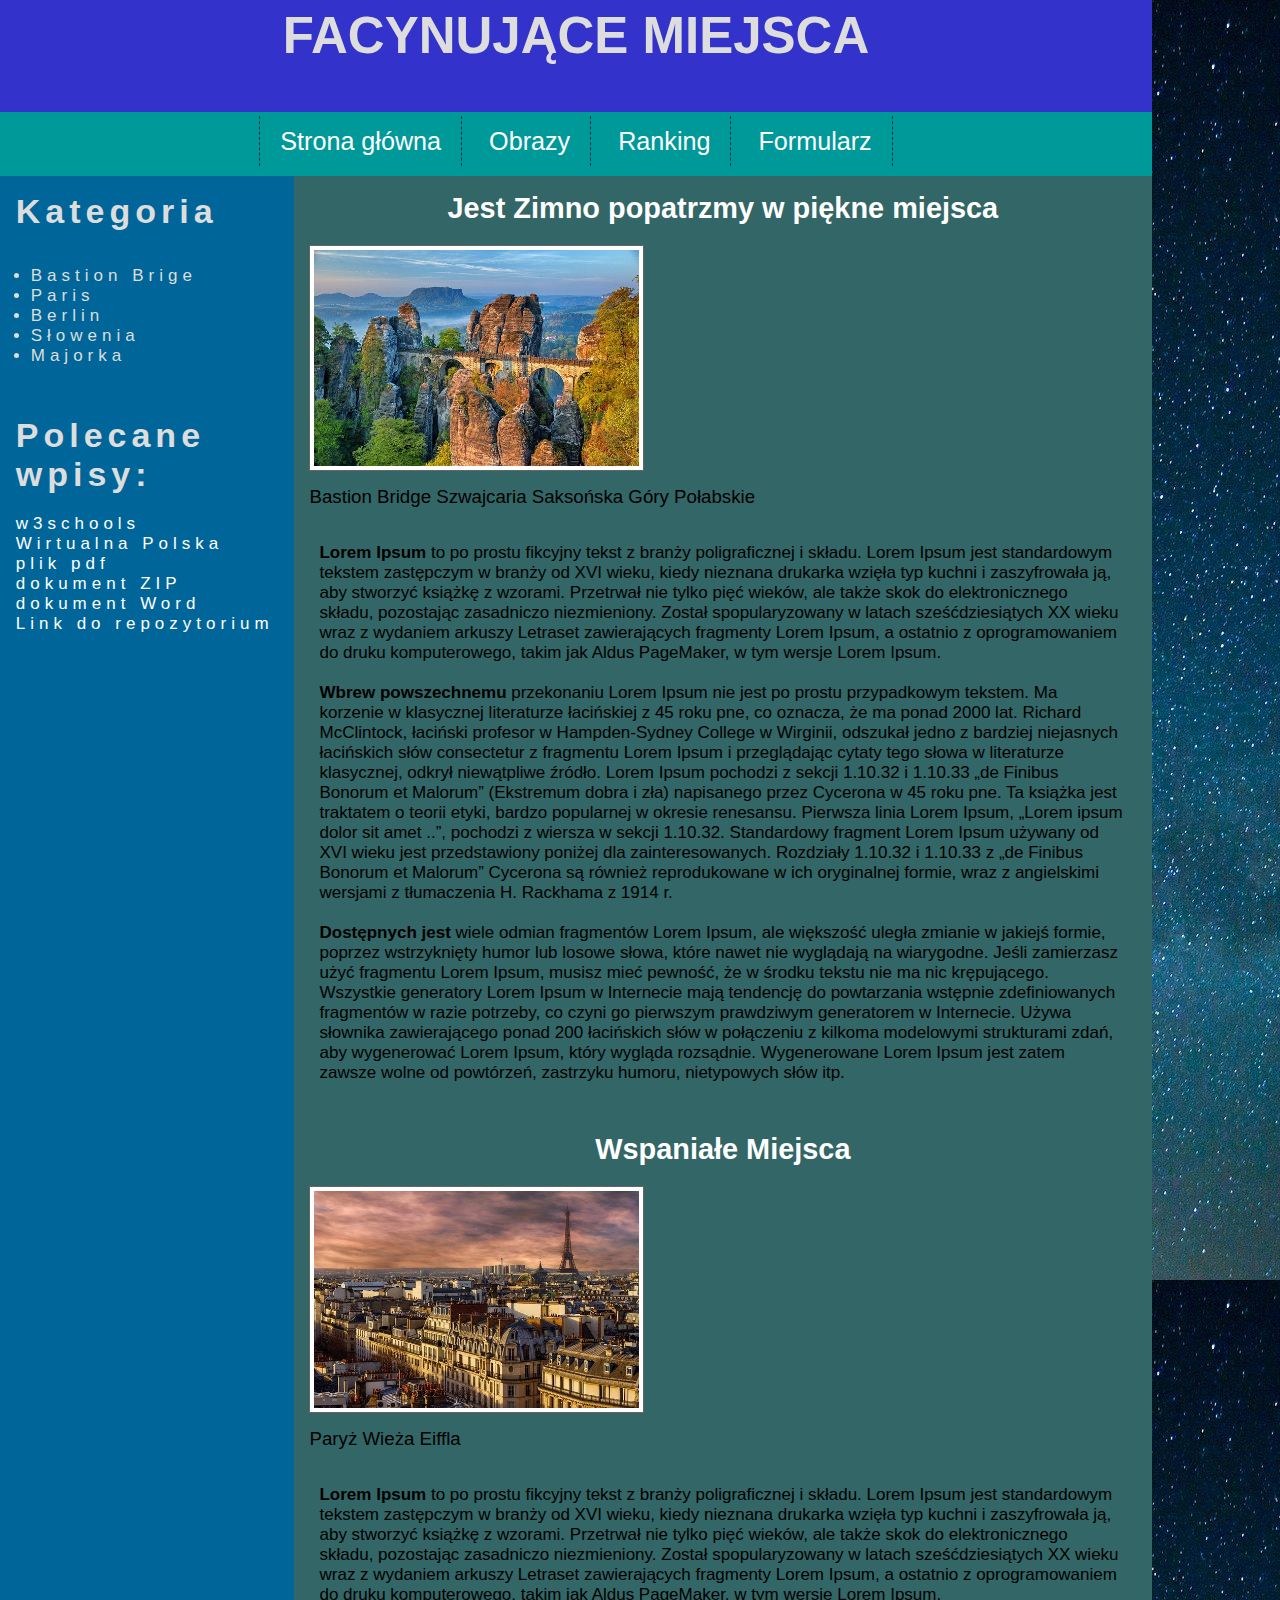
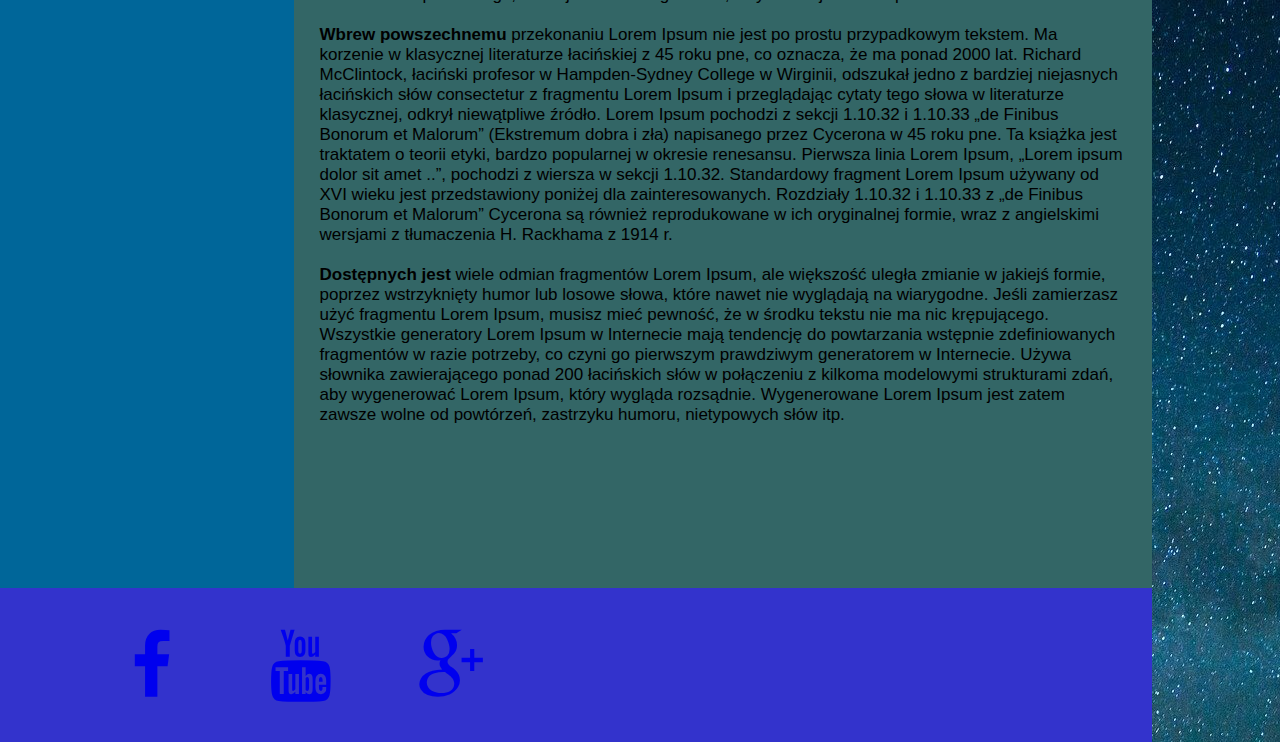
<file: Projekt/index.html>
<!DOCTYPE HTML>
<html lang="pl">
<head>
  <meta charset="utf-8">
  <title>Projekt </title>
  <meta name="description" content= "Projekt">
  <link href="https://fonts.googleapis.com/css?family=Lato" rel="stylesheet">
  <link rel="stylesheet" href="style.css" type="text/css" >
  <meta name="author" content="Dawid Laskowski">
  <link rel="stylesheet" href="css/fontello.css">
  </head>
<body>
<section id ="box"> 
<header>
<h1 class="logo">Facynujące miejsca</h1>

<nav>
<ul class="menu">
<li><a href="index.html">Strona główna</a></li>
<li><a href="obrazy.html">Obrazy</a></li>
<li><a href="ranking.html">Ranking</a></li>
<li><a href="formularz.html">Formularz</a></li>
</ul>
</nav>
</header>

<aside>  
<section class="kategoria">
<h3>Kategoria</h3>
<ul>
<li>Bastion Brige</li>
<li>Paris</li>
<li>Berlin</li>
<li>Słowenia</li>
<li>Majorka</li>
</ul>
</section>
 
<section class="zasoby">
<h3>Polecane wpisy:</h3>
<ul>
<li><a href="http://www.w3schools.com/">w3schools </a></li>
<li><a href="http://wp.pl">Wirtualna Polska </a></li>
<li><a href="https://www.pdf.com"> plik pdf</a></li>
<li><a href="https://7-zip.org.pl"> dokument ZIP</a></li>
<li><a href="https://office.live.com"> dokument Word </a></li>
<li><a href="https://github.com"> Link do repozytorium </a></li>
</ul>
</section>
</aside>
<div id="main">
  
<section>
<div class ="tekst1">
<header>
<h2> Jest Zimno popatrzmy w piękne miejsca </h2>
</header>
</div>
<div class ="zdjecie1">
<figure>
 <img src="img/bastei.jpg" alt=" Berlin Kapitał Atrakcja Turystyczna Oberbaumbrücke">
  <figcaption>Bastion Bridge Szwajcaria Saksońska Góry Połabskie</figcaption> 
</figure>
</div>

<div class="tekst2">
<p><b>Lorem Ipsum </b> to po prostu fikcyjny tekst z branży poligraficznej i składu.
 Lorem Ipsum jest standardowym tekstem zastępczym w branży od XVI wieku, kiedy
 nieznana drukarka wzięła typ kuchni i zaszyfrowała ją, aby stworzyć książkę z wzorami.
 Przetrwał nie tylko pięć wieków, ale także skok do elektronicznego składu, pozostając
 zasadniczo niezmieniony. Został spopularyzowany w latach sześćdziesiątych XX wieku wraz
 z wydaniem arkuszy Letraset zawierających fragmenty Lorem Ipsum, 
a ostatnio z oprogramowaniem do druku komputerowego, takim jak
 Aldus PageMaker, w tym wersje Lorem Ipsum.</p><br> 
 
 <p><b> Wbrew powszechnemu </b> przekonaniu Lorem Ipsum nie jest po prostu przypadkowym tekstem.
 Ma korzenie w klasycznej literaturze łacińskiej z 45 roku pne, co oznacza, że ​​ma ponad 2000 lat.
 Richard McClintock, łaciński profesor w Hampden-Sydney College w Wirginii, odszukał jedno z 
 bardziej niejasnych łacińskich słów consectetur z fragmentu Lorem Ipsum i przeglądając cytaty 
 tego słowa w literaturze klasycznej, odkrył niewątpliwe źródło. Lorem Ipsum pochodzi z sekcji
 1.10.32 i 1.10.33 „de Finibus Bonorum et Malorum” (Ekstremum dobra i zła) napisanego przez
 Cycerona w 45 roku pne. Ta książka jest traktatem o teorii etyki, bardzo popularnej w okresie renesansu.
 Pierwsza linia Lorem Ipsum, „Lorem ipsum dolor sit amet ..”, pochodzi z wiersza w sekcji 1.10.32.
Standardowy fragment Lorem Ipsum używany od XVI wieku jest przedstawiony poniżej dla zainteresowanych.
 Rozdziały 1.10.32 i 1.10.33 z „de Finibus Bonorum et Malorum” Cycerona są również reprodukowane w ich
 oryginalnej formie, wraz z angielskimi wersjami z tłumaczenia H. Rackhama z 1914 r. </p><br> 
 
  <p><b> Dostępnych jest </b> wiele odmian fragmentów Lorem Ipsum,
  ale większość uległa zmianie w jakiejś formie, poprzez 
  wstrzyknięty humor lub losowe słowa, które nawet nie wyglądają 
  na wiarygodne. Jeśli zamierzasz użyć fragmentu Lorem Ipsum,
  musisz mieć pewność, że w środku tekstu nie ma nic krępującego. 
  Wszystkie generatory Lorem Ipsum w Internecie mają tendencję do 
  powtarzania wstępnie zdefiniowanych fragmentów w razie potrzeby,
  co czyni go pierwszym prawdziwym generatorem w Internecie.
  Używa słownika zawierającego ponad 200 łacińskich słów w połączeniu 
  z kilkoma modelowymi strukturami zdań, aby wygenerować Lorem Ipsum,
  który wygląda rozsądnie. Wygenerowane Lorem Ipsum jest zatem zawsze 
  wolne od powtórzeń, zastrzyku humoru, nietypowych słów itp. </p><br> 
</div>
</section>
<section>
<div class ="tekst1">
<header>
<h2> Wspaniałe Miejsca </h2>
</header>
</div>

<div class ="zdjecie1">
<figure>
<a href="#"><img src="img/paris.jpg" alt="  Fontanna "></a>
<figcaption> Paryż Wieża Eiffla </figcaption>
</figure>
</div>
<div class="tekst2">
<p><b>Lorem Ipsum </b> to po prostu fikcyjny tekst z branży poligraficznej i składu.
 Lorem Ipsum jest standardowym tekstem zastępczym w branży od XVI wieku, kiedy
 nieznana drukarka wzięła typ kuchni i zaszyfrowała ją, aby stworzyć książkę z wzorami.
 Przetrwał nie tylko pięć wieków, ale także skok do elektronicznego składu, pozostając
 zasadniczo niezmieniony. Został spopularyzowany w latach sześćdziesiątych XX wieku wraz
 z wydaniem arkuszy Letraset zawierających fragmenty Lorem Ipsum, 
a ostatnio z oprogramowaniem do druku komputerowego, takim jak
 Aldus PageMaker, w tym wersje Lorem Ipsum.</p><br> 
 
 <p><b> Wbrew powszechnemu </b> przekonaniu Lorem Ipsum nie jest po prostu przypadkowym tekstem.
 Ma korzenie w klasycznej literaturze łacińskiej z 45 roku pne, co oznacza, że ​​ma ponad 2000 lat.
 Richard McClintock, łaciński profesor w Hampden-Sydney College w Wirginii, odszukał jedno z 
 bardziej niejasnych łacińskich słów consectetur z fragmentu Lorem Ipsum i przeglądając cytaty 
 tego słowa w literaturze klasycznej, odkrył niewątpliwe źródło. Lorem Ipsum pochodzi z sekcji
 1.10.32 i 1.10.33 „de Finibus Bonorum et Malorum” (Ekstremum dobra i zła) napisanego przez
 Cycerona w 45 roku pne. Ta książka jest traktatem o teorii etyki, bardzo popularnej w okresie renesansu.
 Pierwsza linia Lorem Ipsum, „Lorem ipsum dolor sit amet ..”, pochodzi z wiersza w sekcji 1.10.32.
Standardowy fragment Lorem Ipsum używany od XVI wieku jest przedstawiony poniżej dla zainteresowanych.
 Rozdziały 1.10.32 i 1.10.33 z „de Finibus Bonorum et Malorum” Cycerona są również reprodukowane w ich
 oryginalnej formie, wraz z angielskimi wersjami z tłumaczenia H. Rackhama z 1914 r. </p><br> 
 
  <p><b> Dostępnych jest </b> wiele odmian fragmentów Lorem Ipsum,
  ale większość uległa zmianie w jakiejś formie, poprzez 
  wstrzyknięty humor lub losowe słowa, które nawet nie wyglądają 
  na wiarygodne. Jeśli zamierzasz użyć fragmentu Lorem Ipsum,
  musisz mieć pewność, że w środku tekstu nie ma nic krępującego. 
  Wszystkie generatory Lorem Ipsum w Internecie mają tendencję do 
  powtarzania wstępnie zdefiniowanych fragmentów w razie potrzeby,
  co czyni go pierwszym prawdziwym generatorem w Internecie.
  Używa słownika zawierającego ponad 200 łacińskich słów w połączeniu 
  z kilkoma modelowymi strukturami zdań, aby wygenerować Lorem Ipsum,
  który wygląda rozsądnie. Wygenerowane Lorem Ipsum jest zatem zawsze 
  wolne od powtórzeń, zastrzyku humoru, nietypowych słów itp. </p><br> 
</div>
</section>
</div> 
<div style="clear:both"></div>
<footer>
 
<div class="socials">
			<div class="socialdivs">
				<div class="fb">
					<a href="http://facebook.com"><i class="icon-facebook"></i></a>
				</div>
				<div class="yt">
					<a href="http://youtube.com"><i class="icon-youtube"></i></a>
				</div>
				<div class="gplus">
					<a href="http://google.com"><i class="icon-gplus"></i></a>
				</div>
				</div>
		</div>
		
</footer>
</section>
</body>
</html>
</file>
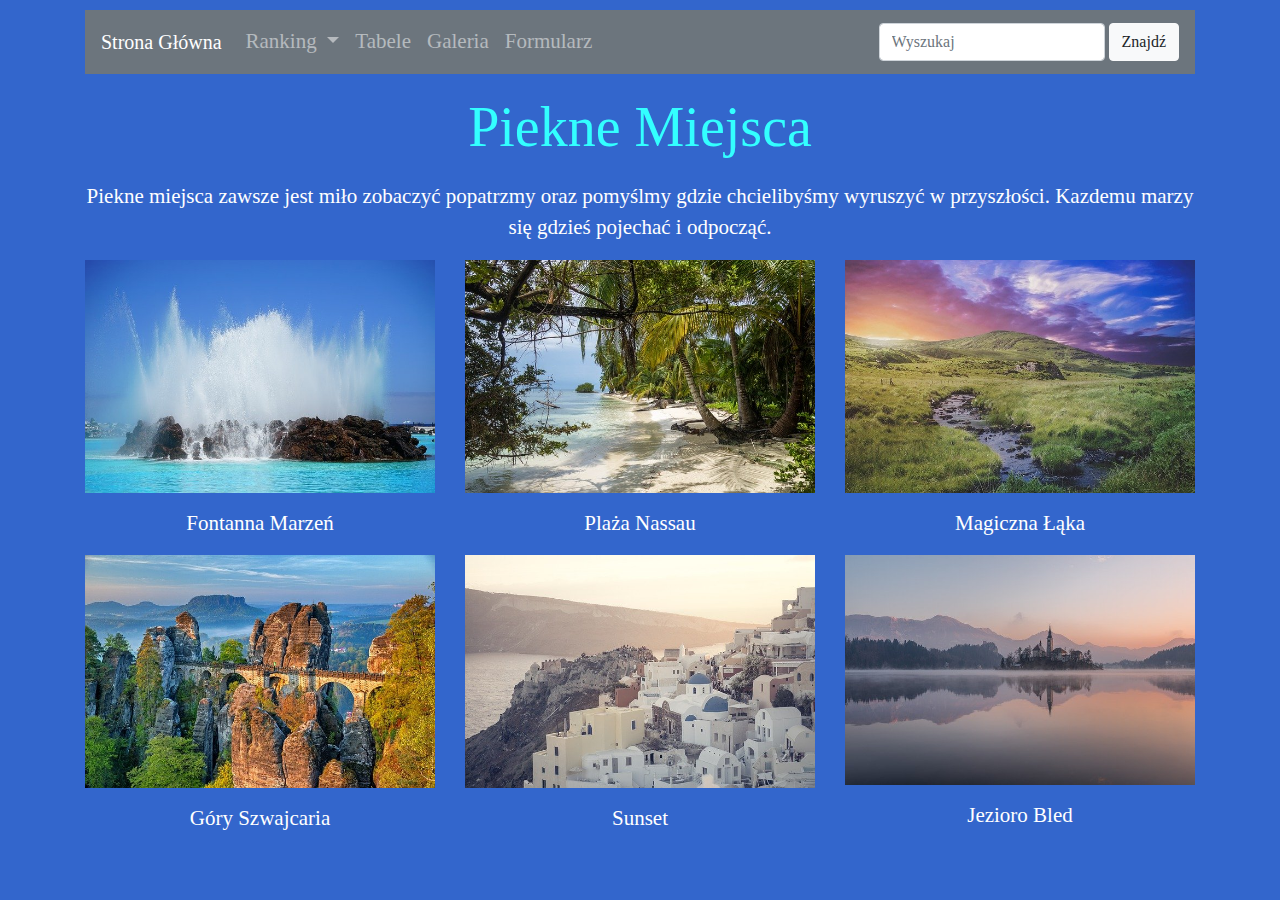
<file: Projekt2/index.html>
<!DOCTYPE html>
<html lang="pl">
<head>

	<meta charset="utf-8">
	<meta name="viewport" content="width=device-width, initial-scale=1, shrink-to-fit=no">
	<title>Piekne miejsca</title>
	<meta name="author" content="Dawid Laskowski">
	<meta http-equiv="X-Ua-Compatible" content="IE=edge">
	
	<link rel="stylesheet" href="css/bootstrap.min.css">
	<link rel="stylesheet" href="style.css">
	<link href="https://fonts.googleapis.com/css?family=Open+Sans:400,700&amp;subset=latin-ext" rel="stylesheet">
	<script src=" js/bootstrap.js"></script>

		
	
</head>

<body>
	
	<main>
		
		<section class="zdjecie">
		
			<div class="container">
				
			<header>
				<nav class="navbar navbar-dark bg-secondary navbar-expand-lg">
		
				<a class="navbar-brand" href="index.html">Strona Główna</a>
		
				<button class="navbar-toggler" type="button" data-toggle="collapse" data-target="#menu" aria-controls="menu" aria-expanded="false" aria-label="Przełącznik nawigacji">
					<span class="navbar-toggler-icon"></span>
				</button>
		
			<div class="collapse navbar-collapse" id="menu">
			
				<ul class="navbar-nav mr-auto">
									
					<li class="nav-item dropdown">
						<a class="nav-link dropdown-toggle" data-toggle="dropdown" role="button"> Ranking </a>
						
						<div class="dropdown-menu" aria-labelledby="submenu">
						
							<a class="dropdown-item"> Najpiękniejsze miejsca </a>
							<a class="dropdown-item">Najbardziej spotykane </a>
							
							<div class="dropdown-divider"></div>
							
							<a class="dropdown-item"> Najciekawsze miejsca </a>
							<a class="dropdown-item"> Najchętniej odwiedzane </a>
						
						</div>
						
					</li>
					
					<li class="nav-item">
						<a class="nav-link" href="tabele.html"> Tabele </a>
					</li>
					
					<li class="nav-item">
						<a class="nav-link" href="galeria.html"> Galeria </a>
					</li>
					
					<li class="nav-item">
						<a class="nav-link" href="formularz.html"> Formularz </a>
					</li>
				
				</ul>
			
				<form class="form-inline">
				
					<input class="form-control mr-1" type="search" placeholder="Wyszukaj" aria-label="Wyszukaj">
					<button class="btn btn-light" type="submit">Znajdź</button>
				
				</form>
			
			</div>
		
		</nav>
					
					<h1>Piekne Miejsca</h1>
					<p>Piekne miejsca zawsze jest miło zobaczyć popatrzmy oraz pomyślmy gdzie chcielibyśmy wyruszyć w przyszłości. Kazdemu marzy się gdzieś pojechać i odpocząć.</p>
						
				</header>
				
				<div class="row">
					
					<div class="col-sm-6 col-md-4">
					
						<figure>
							<img src="img/fountain.jpg" class="img-fluid">
							<figcaption>Fontanna Marzeń</figcaption>
						</figure>
					
					</div>

					<div class="col-sm-6 col-md-4">
					
						<figure>
							<img src="img/karaiby.jpg" class="img-fluid">
							<figcaption>Plaża Nassau</figcaption>
						</figure>
					
					</div>

					<div class="col-sm-6 col-md-4">
					
						<figure>
							<img src="img/pole.jpg" class="img-fluid">
							<figcaption>Magiczna Łąka</figcaption>
						</figure>
					
					</div>

					<div class="col-sm-6 col-md-4">
					
						<figure>
							<img src="img/bastei.jpg" class="img-fluid">
							<figcaption>Góry Szwajcaria</figcaption>
						</figure>
					
					</div>

					<div class="col-sm-6 col-md-4">
					
						<figure>
							<img src="img/sunset.jpg" class="img-fluid"> 
							<figcaption>Sunset</figcaption>
						</figure>
					
					</div>

					<div class="col-sm-6 col-md-4">
					
						<figure>
							<img src="img/bled.jpg" class="img-fluid">
							<figcaption>Jezioro Bled</figcaption>
						</figure>
					
					</div>
					
					
				</div>
				
			</div>	
				
		</section>
		
	</main>
	
	<script src="https://code.jquery.com/jquery-3.5.1.slim.min.js" integrity="sha384-DfXdz2htPH0lsSSs5nCTpuj/zy4C+OGpamoFVy38MVBnE+IbbVYUew+OrCXaRkfj" crossorigin="anonymous"></script>
	<script src="https://cdn.jsdelivr.net/npm/popper.js@1.16.1/dist/umd/popper.min.js" integrity="sha384-9/reFTGAW83EW2RDu2S0VKaIzap3H66lZH81PoYlFhbGU+6BZp6G7niu735Sk7lN" crossorigin="anonymous"></script>
	<script src="https://cdn.jsdelivr.net/npm/bootstrap@4.5.3/dist/js/bootstrap.min.js" integrity="sha384-w1Q4orYjBQndcko6MimVbzY0tgp4pWB4lZ7lr30WKz0vr/aWKhXdBNmNb5D92v7s" crossorigin="anonymous"></script>
	<script src="js/bootstrap.min.js"></script>
	
</body>
</html>
</file>
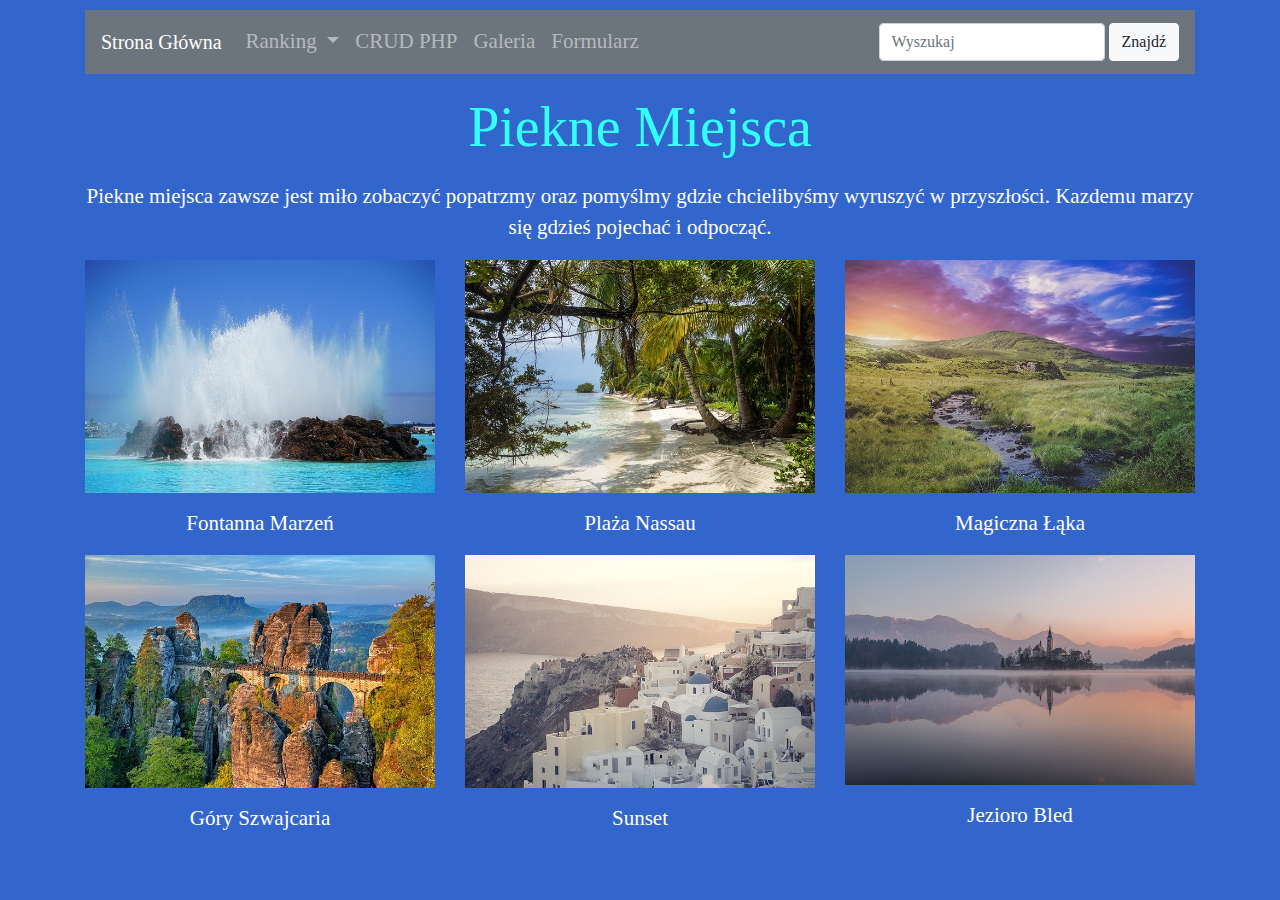
<file: Projekt3/index.html>
<!DOCTYPE html>
<html lang="pl">
<head>

	<meta charset="utf-8">
	<meta name="viewport" content="width=device-width, initial-scale=1, shrink-to-fit=no">
	<title>Piekne miejsca</title>
	<meta name="author" content="Dawid Laskowski">
	<meta http-equiv="X-Ua-Compatible" content="IE=edge">
	
	<link rel="stylesheet" href="css/bootstrap.min.css">
	<link rel="stylesheet" href="style.css">
	<link href="https://fonts.googleapis.com/css?family=Open+Sans:400,700&amp;subset=latin-ext" rel="stylesheet">
	<script src=" js/bootstrap.js"></script>

		
	
</head>

<body>
	
	<main>
		
		<section class="zdjecie">
		
			<div class="container">
				
			<header>
				<nav class="navbar navbar-dark bg-secondary navbar-expand-lg">
		
				<a class="navbar-brand" href="index.html">Strona Główna</a>
		
				<button class="navbar-toggler" type="button" data-toggle="collapse" data-target="#menu" aria-controls="menu" aria-expanded="false" aria-label="Przełącznik nawigacji">
					<span class="navbar-toggler-icon"></span>
				</button>
		
			<div class="collapse navbar-collapse" id="menu">
			
				<ul class="navbar-nav mr-auto">
									
					<li class="nav-item dropdown">
						<a class="nav-link dropdown-toggle" data-toggle="dropdown" role="button"> Ranking </a>
						
						<div class="dropdown-menu" aria-labelledby="submenu">
						
							<a class="dropdown-item"> Najpiękniejsze miejsca </a>
							<a class="dropdown-item">Najbardziej spotykane </a>
							
							<div class="dropdown-divider"></div>
							
							<a class="dropdown-item"> Najciekawsze miejsca </a>
							<a class="dropdown-item"> Najchętniej odwiedzane </a>
						
						</div>
						
					</li>
					
					<li class="nav-item">
						<a class="nav-link" href="tabele.php"> CRUD PHP </a>
					</li>
					
					<li class="nav-item">
						<a class="nav-link" href="galeria.html"> Galeria </a>
					</li>
					
					<li class="nav-item">
						<a class="nav-link" href="formularz.html"> Formularz </a>
					</li>
				
				</ul>
			
				<form class="form-inline">
				
					<input class="form-control mr-1" type="search" placeholder="Wyszukaj" aria-label="Wyszukaj">
					<button class="btn btn-light" type="submit">Znajdź</button>
				
				</form>
			
			</div>
		
		</nav>
					
					<h1>Piekne Miejsca</h1>
					<p>Piekne miejsca zawsze jest miło zobaczyć popatrzmy oraz pomyślmy gdzie chcielibyśmy wyruszyć w przyszłości. Kazdemu marzy się gdzieś pojechać i odpocząć.</p>
						
				</header>
				
				<div class="row">
					
					<div class="col-sm-6 col-md-4">
					
						<figure>
							<img src="img/fountain.jpg" class="img-fluid">
							<figcaption>Fontanna Marzeń</figcaption>
						</figure>
					
					</div>

					<div class="col-sm-6 col-md-4">
					
						<figure>
							<img src="img/karaiby.jpg" class="img-fluid">
							<figcaption>Plaża Nassau</figcaption>
						</figure>
					
					</div>

					<div class="col-sm-6 col-md-4">
					
						<figure>
							<img src="img/pole.jpg" class="img-fluid">
							<figcaption>Magiczna Łąka</figcaption>
						</figure>
					
					</div>

					<div class="col-sm-6 col-md-4">
					
						<figure>
							<img src="img/bastei.jpg" class="img-fluid">
							<figcaption>Góry Szwajcaria</figcaption>
						</figure>
					
					</div>

					<div class="col-sm-6 col-md-4">
					
						<figure>
							<img src="img/sunset.jpg" class="img-fluid"> 
							<figcaption>Sunset</figcaption>
						</figure>
					
					</div>

					<div class="col-sm-6 col-md-4">
					
						<figure>
							<img src="img/bled.jpg" class="img-fluid">
							<figcaption>Jezioro Bled</figcaption>
						</figure>
					
					</div>
					
					
				</div>
				
			</div>	
				
		</section>
		
	</main>
	
	<script src="https://code.jquery.com/jquery-3.5.1.slim.min.js" integrity="sha384-DfXdz2htPH0lsSSs5nCTpuj/zy4C+OGpamoFVy38MVBnE+IbbVYUew+OrCXaRkfj" crossorigin="anonymous"></script>
	<script src="https://cdn.jsdelivr.net/npm/popper.js@1.16.1/dist/umd/popper.min.js" integrity="sha384-9/reFTGAW83EW2RDu2S0VKaIzap3H66lZH81PoYlFhbGU+6BZp6G7niu735Sk7lN" crossorigin="anonymous"></script>
	<script src="https://cdn.jsdelivr.net/npm/bootstrap@4.5.3/dist/js/bootstrap.min.js" integrity="sha384-w1Q4orYjBQndcko6MimVbzY0tgp4pWB4lZ7lr30WKz0vr/aWKhXdBNmNb5D92v7s" crossorigin="anonymous"></script>
	<script src="js/bootstrap.min.js"></script>
	
</body>
</html>
</file>
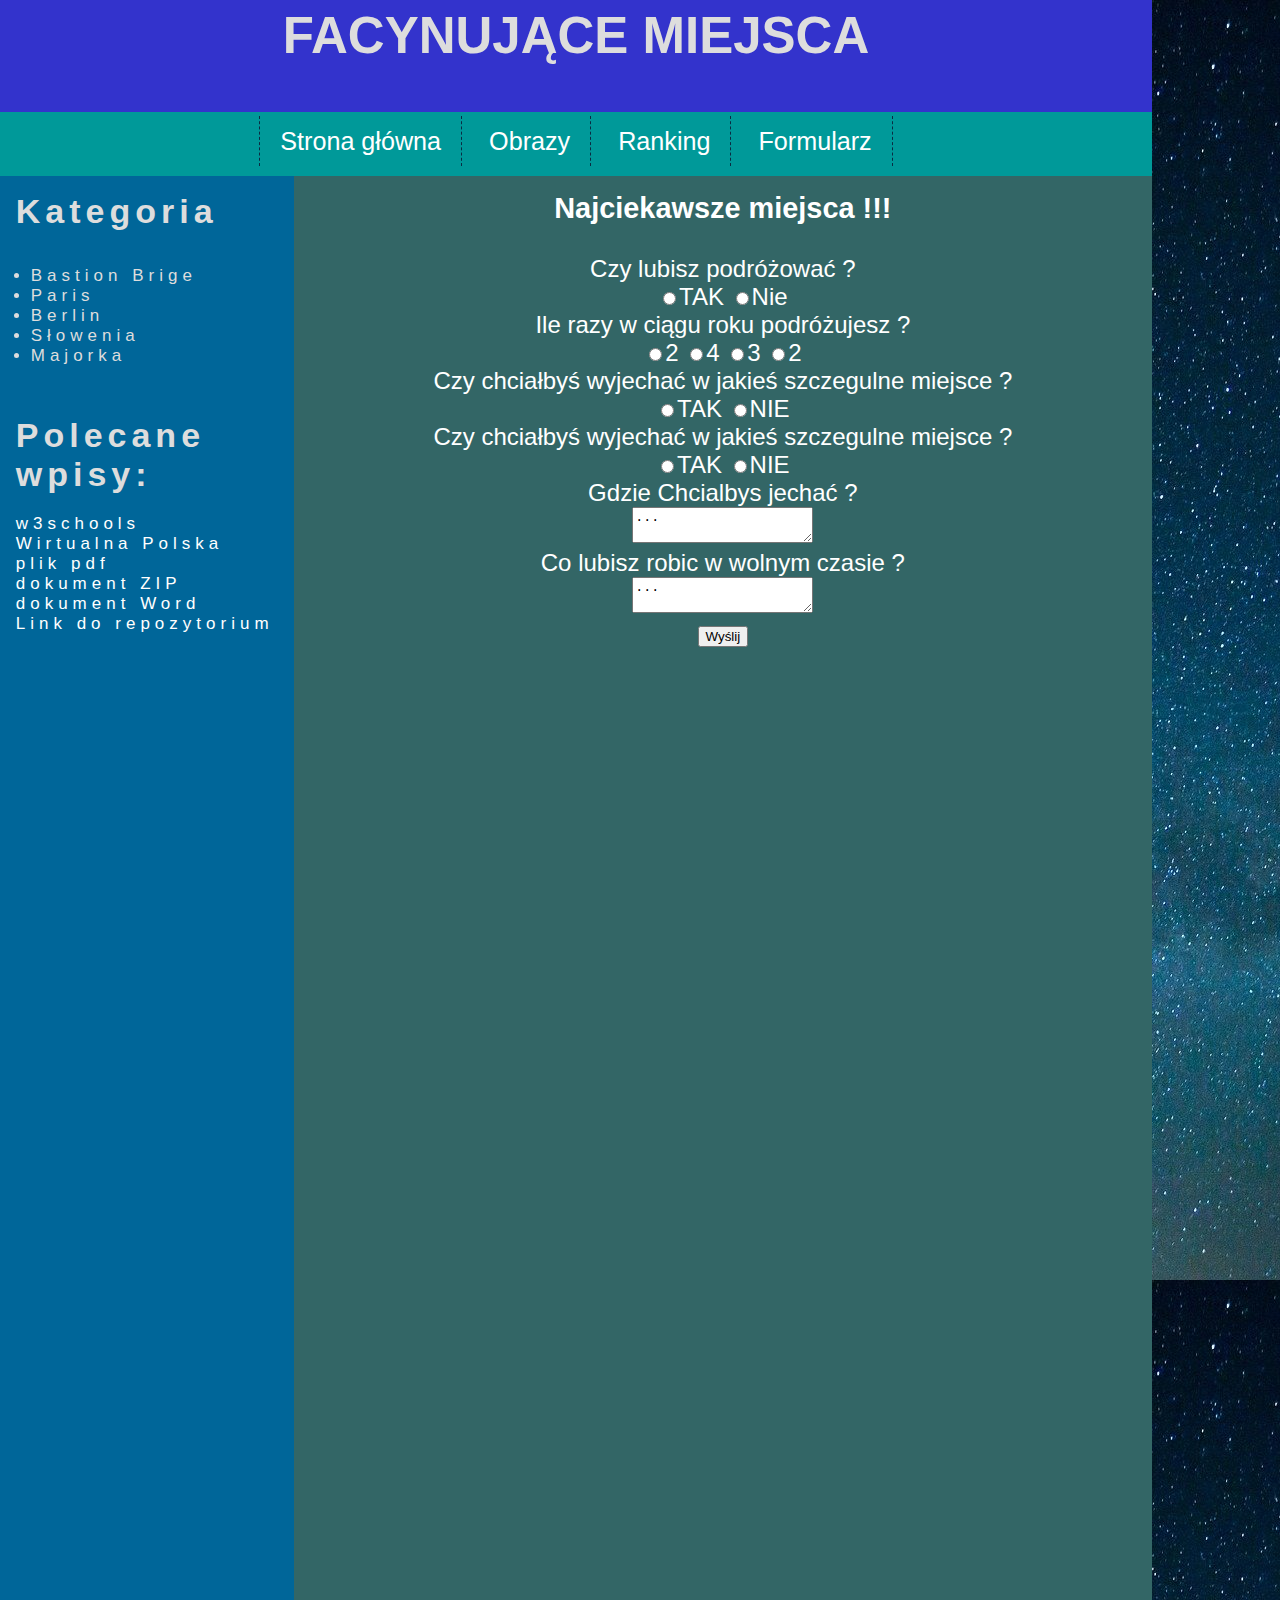
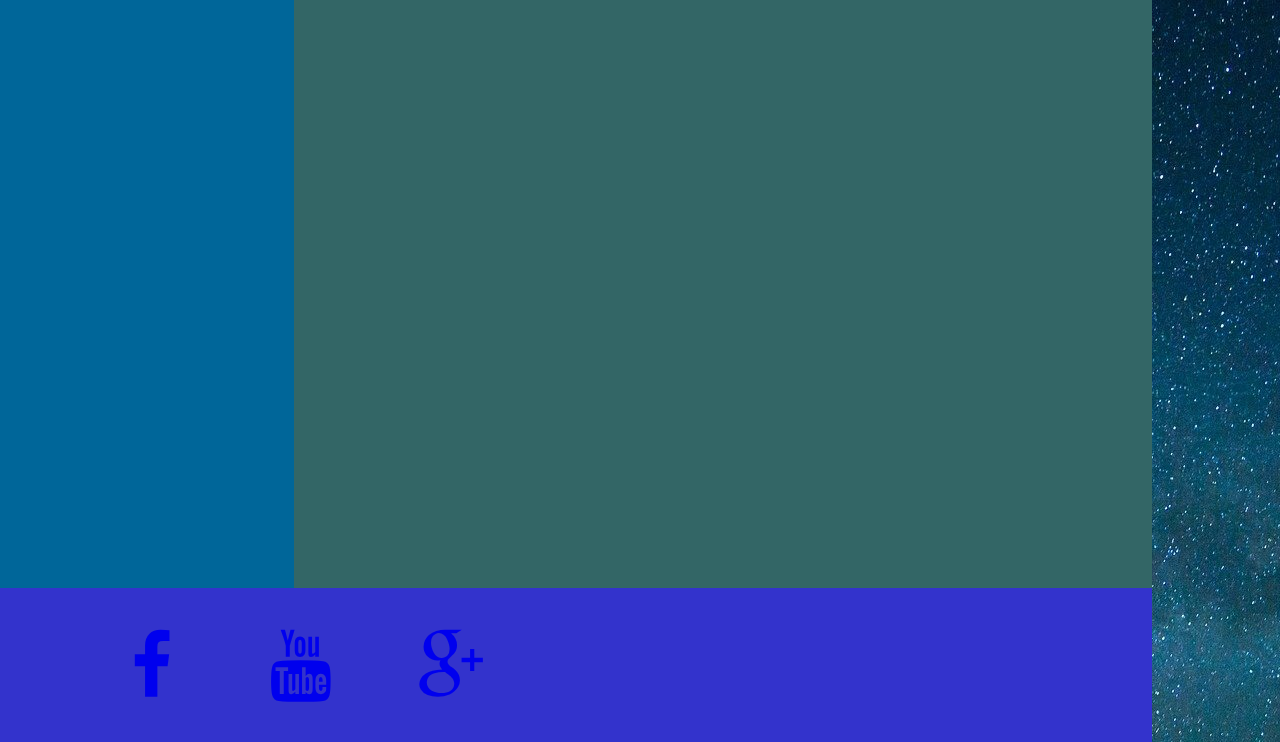
<file: Projekt/formularz.html>
<!DOCTYPE HTML>
<html lang="pl">
<head>
  <meta charset="utf-8">
  <title>Projekt </title>
  <meta name="description" content= "Projekt">
  <link href="https://fonts.googleapis.com/css?family=Lato" rel="stylesheet">
  <link rel="stylesheet" href="style.css" type="text/css" >
  <meta name="author" content="Dawid Laskowski">
  <link rel="stylesheet" href="css/fontello.css">
  </head>
<body>
<section id ="box"> 
<header>
<h1 class="logo">Facynujące miejsca</h1>

<nav>
<ul class="menu">
<li><a href="index.html">Strona główna</a></li>
<li><a href="obrazy.html">Obrazy</a></li>
<li><a href="ranking.html">Ranking</a></li>
<li><a href="formularz.html">Formularz</a></li>
</ul>
</nav>
</header>

<aside> 
 
<section class="kategoria">
<h3>Kategoria</h3>
<ul>
<li>Bastion Brige</li>
<li>Paris</li>
<li>Berlin</li>
<li>Słowenia</li>
<li>Majorka</li>
</ul>
</section>
 
<section class="zasoby">
<h3>Polecane wpisy:</h3>
<ul>
<li><a href="http://www.w3schools.com/">w3schools </a></li>
<li><a href="http://wp.pl">Wirtualna Polska </a></li>
<li><a href="https://www.pdf.com"> plik pdf</a></li>
<li><a href="https://7-zip.org.pl"> dokument ZIP</a></li>
<li><a href="https://office.live.com"> dokument Word </a></li>
<li><a href="https://github.com"> Link do repozytorium </a></li>
</ul>
</section>
</aside>
<div id="main">
<section>
<div class ="tekst1">
<header>
<h2> Najciekawsze miejsca !!! </h2>
</header>
</div>
</section>
<section>
<div class ="formularz">
<p> Czy lubisz podróżować ? </p>
<form>
<input type="radio" name="wartosc" value="wartosc">TAK 
<input type="radio" name="wartosc" value="wartosc">Nie 
</form>
 
 <p> Ile razy w ciągu roku podróżujesz ? </p>
<form>
<input type="radio" name="wartosc" value="wartosc">2 
<input type="radio" name="wartosc" value="wartosc">4 
<input type="radio" name="wartosc" value="wartosc">3 
<input type="radio" name="wartosc" value="wartosc">2 
</form>

 <p> Czy chciałbyś wyjechać w jakieś szczegulne miejsce ? </p>
<form>
<input type="radio" name="wartosc" value="wartosc">TAK 
<input type="radio" name="wartosc" value="wartosc">NIE
 
</form>
<p> Czy chciałbyś wyjechać w jakieś szczegulne miejsce ? </p>
<form>
<input type="radio" name="wartosc" value="wartosc">TAK 
<input type="radio" name="wartosc" value="wartosc">NIE
</form>
<p> Gdzie Chcialbys jechać ? </p> 
 <textarea>... </textarea> 
 <br>
 <p> Co lubisz robic w wolnym czasie ? </p> 
 <textarea>... </textarea> 
 <br>
<input type="submit" value="Wyślij"/>
</div>
</section>
</div> 
<div style="clear:both"></div> 
<footer>
<div class="socials">
			<div class="socialdivs">
				<div class="fb">
					<a href="http://facebook.com"><i class="icon-facebook"></i></a>
				</div>
				<div class="yt">
					<a href="http://youtube.com"><i class="icon-youtube"></i></a>
				</div>
				<div class="gplus">
					<a href="http://google.com"><i class="icon-gplus"></i></a>
				</div>
				</div>
		</div>
		
</footer>
</section>
</body>
</html>
</file>
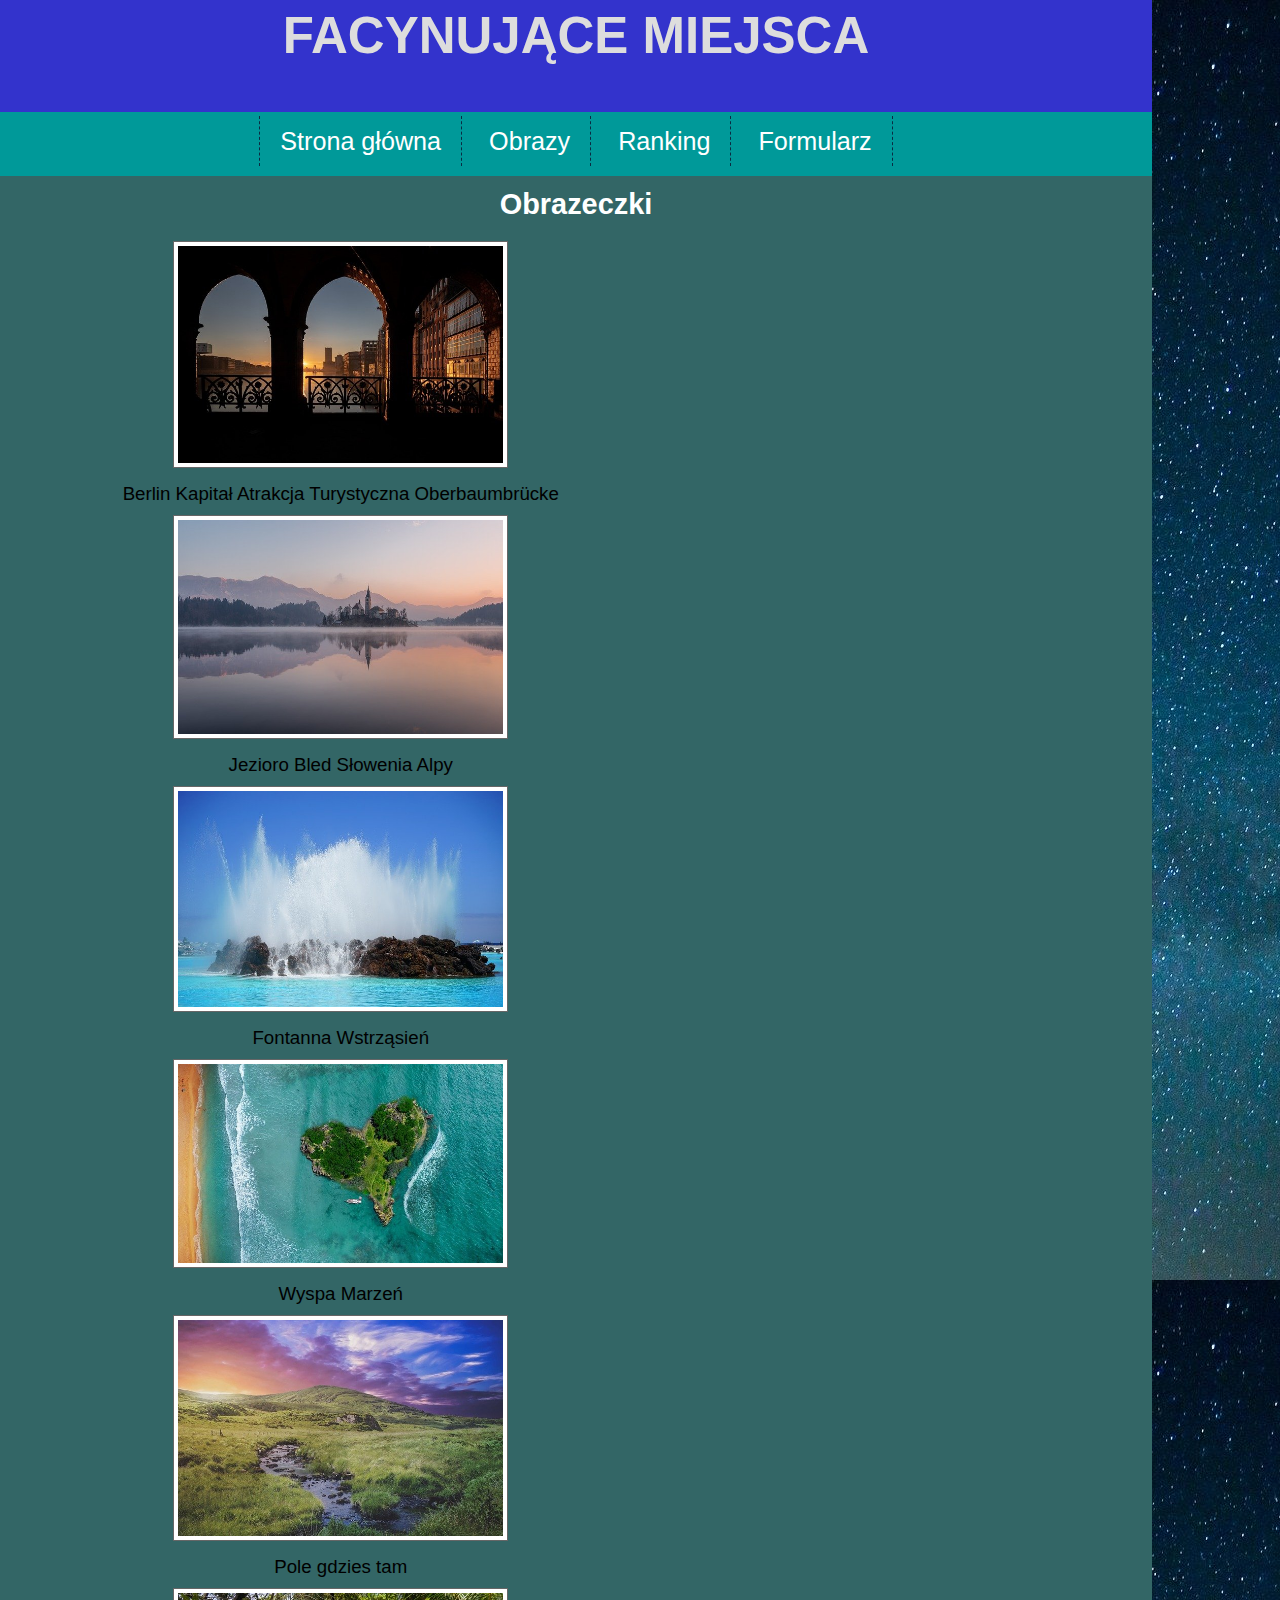
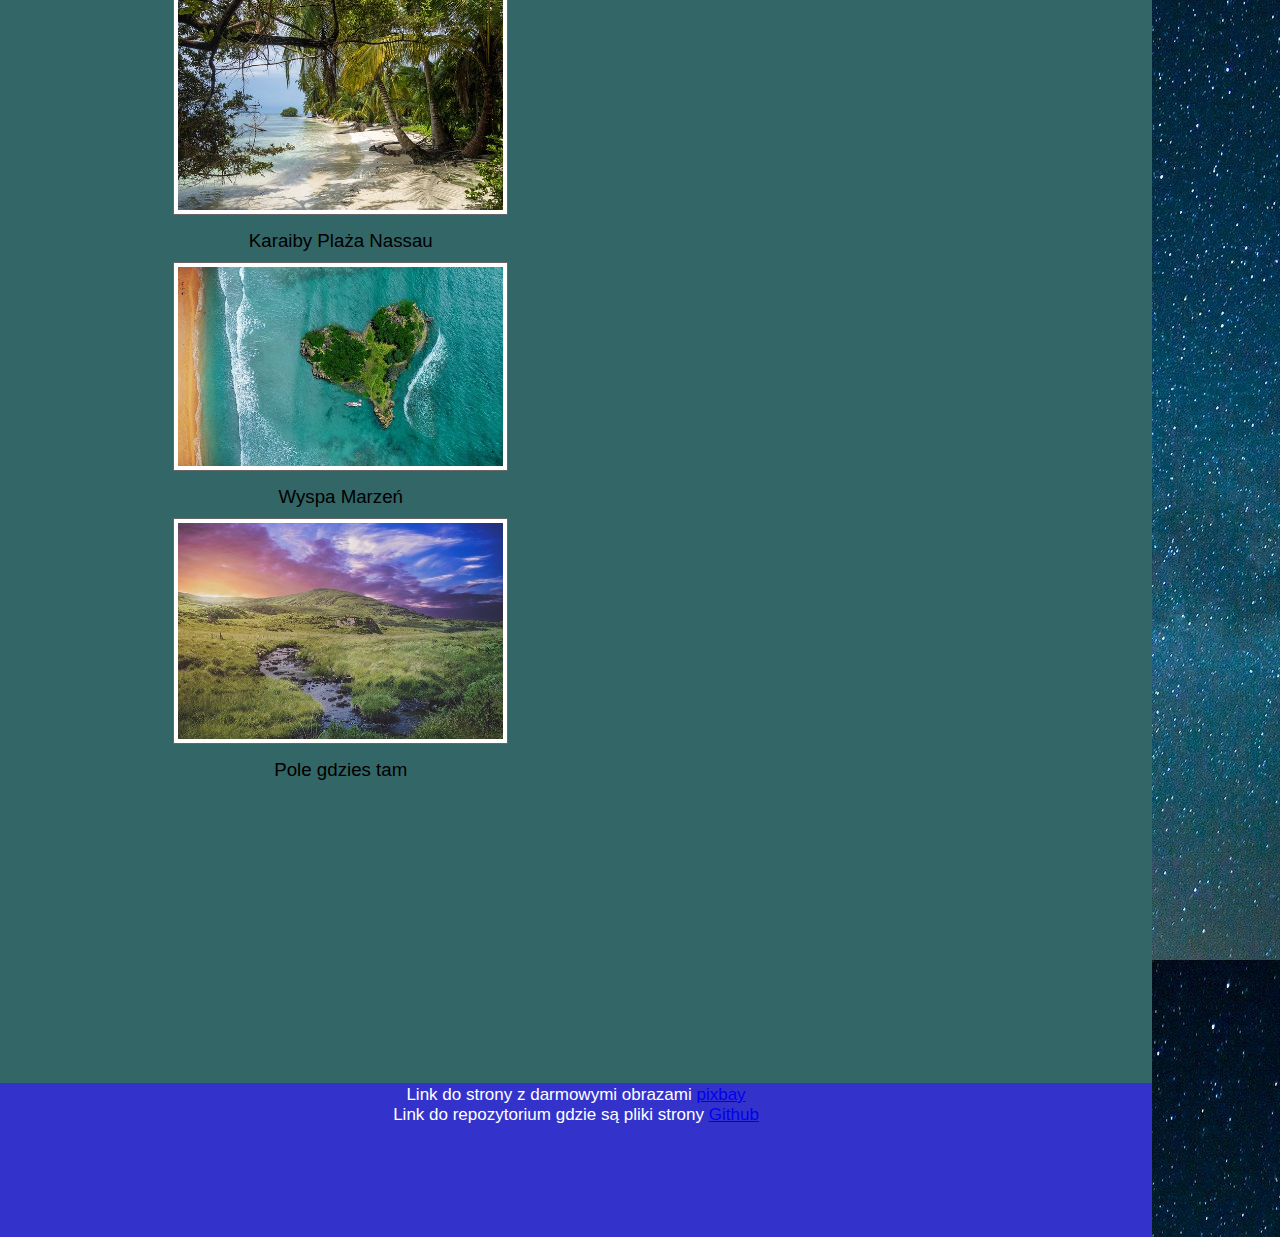
<file: Projekt/obrazy.html>
<!DOCTYPE HTML>
<html lang="pl">
<head>
  <meta charset="utf-8">
  <title>Projekt </title>
  <meta name="description" content= "Projekt">
  <link href="https://fonts.googleapis.com/css?family=Lato" rel="stylesheet">
  <link rel="stylesheet" href="style.css" type="text/css" >
  <meta name="author" content="Dawid Laskowski">
  <link rel="stylesheet" href="css/fontello.css">
  </head>
<body>
<section id ="box"> 
<header>
<h1 class="logo">Facynujące miejsca</h1>

<nav>
<ul class="menu">
<li><a href="index.html">Strona główna</a></li>
<li><a href="obrazy.html">Obrazy</a></li>
<li><a href="ranking.html">Ranking</a></li>
<li><a href="formularz.html">Formularz</a></li>
</ul>
</nav>
</header>
<div id="content">
<article>
<section>
<div class ="tekst1">
<header>
<h2>  Obrazeczki</h2>
</header>
</div>
 
<div class ="zdjecie">
<figure>
<a href="#"><img src="img/berlin.jpg" alt=" Berlin Kapitał Atrakcja Turystyczna Oberbaumbrücke"></a>
<figcaption>   Berlin Kapitał Atrakcja Turystyczna Oberbaumbrücke  </figcaption>
</figure>
</div>

<div class ="zdjecie">
<figure>
<a href="#"><img src="img/bled.jpg" alt="  Bled Zima Jezioro Słowenia Zamek Wyspa Alpy "></a>
<figcaption>    Jezioro Bled Słowenia Alpy </figcaption>
</figure>
</div>


<div class ="zdjecie">
<figure>
<a href="#"><img src="img/fountain.jpg" alt="  Fontanna "></a>
<figcaption>  Fontanna Wstrząsień  </figcaption>
</figure>
</div>

<div class ="zdjecie">
<figure>
<a href="#"><img src="img/island.jpg" alt="  Fontanna "></a>
<figcaption>   Wyspa Marzeń   </figcaption>
</figure>
</div>
<div class ="zdjecie">
<figure>
<a href="#"><img src="img/pole.jpg" alt="  Pastwisko "></a>
<figcaption>   Pole gdzies tam  </figcaption>
</figure>
</div>
<div class ="zdjecie">
<figure>
<a href="#"><img src="img/karaiby.jpg" alt="  Karaiby "></a>
<figcaption>   Karaiby Plaża Nassau   </figcaption>
</figure>
</div>
<div class ="zdjecie">
<figure>
<a href="#"><img src="img/island.jpg" alt="  Fontanna "></a>
<figcaption>   Wyspa Marzeń  </figcaption>
</figure>
</div>
<div class ="zdjecie">
<figure>
<a href="#"><img src="img/pole.jpg" alt="  Pastwisko "></a>
<figcaption>   Pole gdzies tam   </figcaption>
</figure>
</div>
 
</section>
</article>
</div> 
<div style="clear:both"></div>
<footer>
 
<p>Link do strony z darmowymi obrazami <a href="https://pixabay.com">pixbay </a> </p>
<p>Link do repozytorium gdzie są pliki strony <a href="https://pixabay.com">Github </a> </p>
 
</footer>
</section>
</body>
</html>
</file>
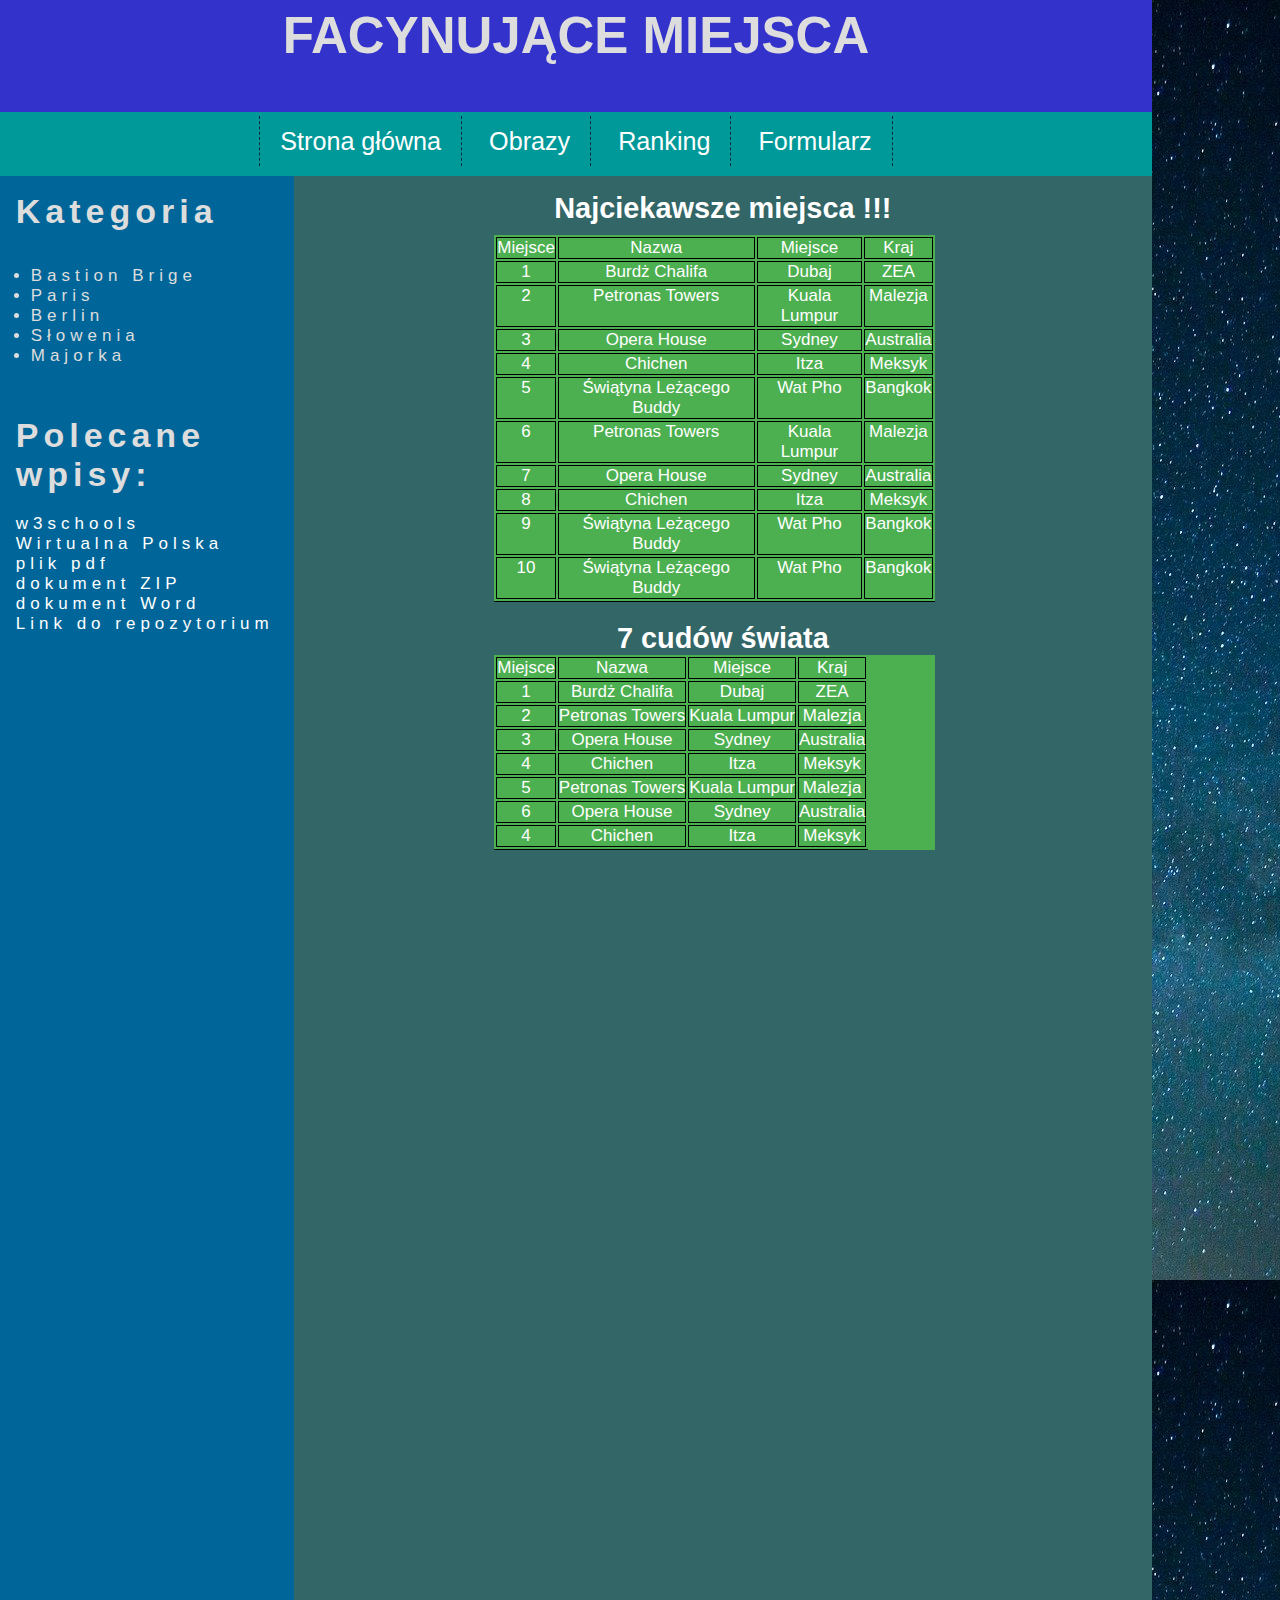
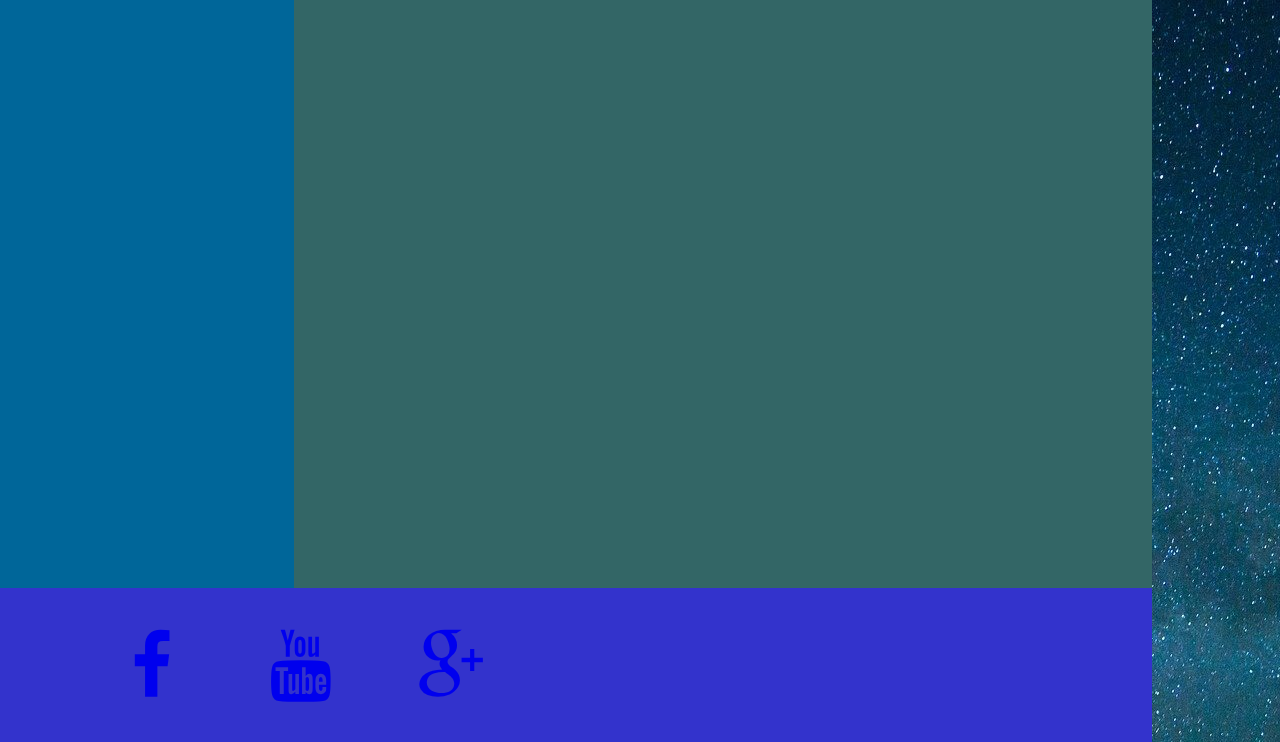
<file: Projekt/ranking.html>
<!DOCTYPE HTML>
<html lang="pl">
<head>
  <meta charset="utf-8">
  <title>Projekt </title>
  <meta name="description" content= "Projekt">
  <link href="https://fonts.googleapis.com/css?family=Lato" rel="stylesheet">
  <link rel="stylesheet" href="style.css" type="text/css" >
  <meta name="author" content="Dawid Laskowski">
  <link rel="stylesheet" href="css/fontello.css">
  </head>
<body>
<section id ="box"> 
<header>
<h1 class="logo">Facynujące miejsca</h1>

<nav>
<ul class="menu">
<li><a href="index.html">Strona główna</a></li>
<li><a href="obrazy.html">Obrazy</a></li>
<li><a href="ranking.html">Ranking</a></li>
<li><a href="formularz.html">Formularz</a></li>
</ul>
</nav>
</header>

<aside> 
 
<section class="kategoria">
<h3>Kategoria</h3>
<ul>
<li>Bastion Brige</li>
<li>Paris</li>
<li>Berlin</li>
<li>Słowenia</li>
<li>Majorka</li>
</ul>
</section>
 
<section class="zasoby">
<h3>Polecane wpisy:</h3>
<ul>
<li><a href="http://www.w3schools.com/">w3schools </a></li>
<li><a href="http://wp.pl">Wirtualna Polska </a></li>
<li><a href="https://www.pdf.com"> plik pdf</a></li>
<li><a href="https://7-zip.org.pl"> dokument ZIP</a></li>
<li><a href="https://office.live.com"> dokument Word </a></li>
<li><a href="https://github.com"> Link do repozytorium </a></li>
</ul>
</section>
</aside>

<div id="main">
<article>
<section>
<div class ="tekst1">
<header>
<h2> Najciekawsze miejsca !!! </h2>
</header>
</div>
<div class = "tabelka">
<table>
	 
   <tr>
      <td>Miejsce</td> <td>Nazwa</td> <td>Miejsce</td> <td>Kraj</td>
   </tr>
   <tr>
      <td>1</td> <td> Burdż Chalifa </td> <td> Dubaj </td> <td> ZEA</td>
   </tr>
   <tr>
      <td>2</td> <td>Petronas Towers</td><td> Kuala Lumpur </td> <td>Malezja</td>
   </tr>
   <tr>
      <td>3</td> <td>Opera House </td> <td> Sydney</td> <td>Australia</td>
   </tr>
   <tr>
      <td>4</td> <td>Chichen </td> <td> Itza </td> <td>Meksyk</td>
   </tr>
   <tr>
      <td>5</td> <td>Świątyna Leżącego Buddy <td> Wat Pho </td> <td>Bangkok</td> 
   </tr>
    <tr>
      <td>6</td> <td>Petronas Towers</td><td> Kuala Lumpur </td> <td>Malezja</td>
   </tr>
   <tr>
      <td>7</td> <td>Opera House </td> <td> Sydney</td> <td>Australia</td>
   </tr>
   <tr>
      <td>8</td> <td>Chichen </td> <td> Itza </td> <td>Meksyk</td>
   </tr>
   <tr>
      <td>9</td> <td>Świątyna Leżącego Buddy <td> Wat Pho </td> <td>Bangkok</td> 
   </tr>
   <tr>
      <td>10</td> <td>Świątyna Leżącego Buddy <td> Wat Pho </td> <td>Bangkok</td> 
   </tr>
</table>
</div>
</section>
<section>

<header>
<br>
<h2> 7 cudów świata </h2>
</header>
 
<div class = "tabelka">
<table>
	 
   <tr>
      <td>Miejsce</td> <td>Nazwa</td> <td>Miejsce</td> <td>Kraj</td>
   </tr>
   <tr>
      <td>1</td> <td> Burdż Chalifa </td> <td> Dubaj </td> <td> ZEA</td>
   </tr>
   <tr>
      <td>2</td> <td>Petronas Towers</td><td> Kuala Lumpur </td> <td>Malezja</td>
   </tr>
   <tr>
      <td>3</td> <td>Opera House </td> <td> Sydney</td> <td>Australia</td>
   </tr>
   <tr>
      <td>4</td> <td>Chichen </td> <td> Itza </td> <td>Meksyk</td>
   </tr>
    <tr>
      <td>5</td> <td>Petronas Towers</td><td> Kuala Lumpur </td> <td>Malezja</td>
   </tr>
   <tr>
      <td>6</td> <td>Opera House </td> <td> Sydney</td> <td>Australia</td>
   </tr>
   <tr>
      <td>4</td> <td>Chichen </td> <td> Itza </td> <td>Meksyk</td>
   </tr>
  
</table>
</div>
</section>
</article>
</div> 
<div style="clear:both"></div>
<footer>  
<div class="socials">
			<div class="socialdivs">
				<div class="fb">
					<a href="http://facebook.com"><i class="icon-facebook"></i></a>
				</div>
				<div class="yt">
					<a href="http://youtube.com"><i class="icon-youtube"></i></a>
				</div>
				<div class="gplus">
					<a href="http://google.com"><i class="icon-gplus"></i></a>
				</div>
				</div>
		</div>
		
</footer>
 
</section>
</body>
</html>
</file>
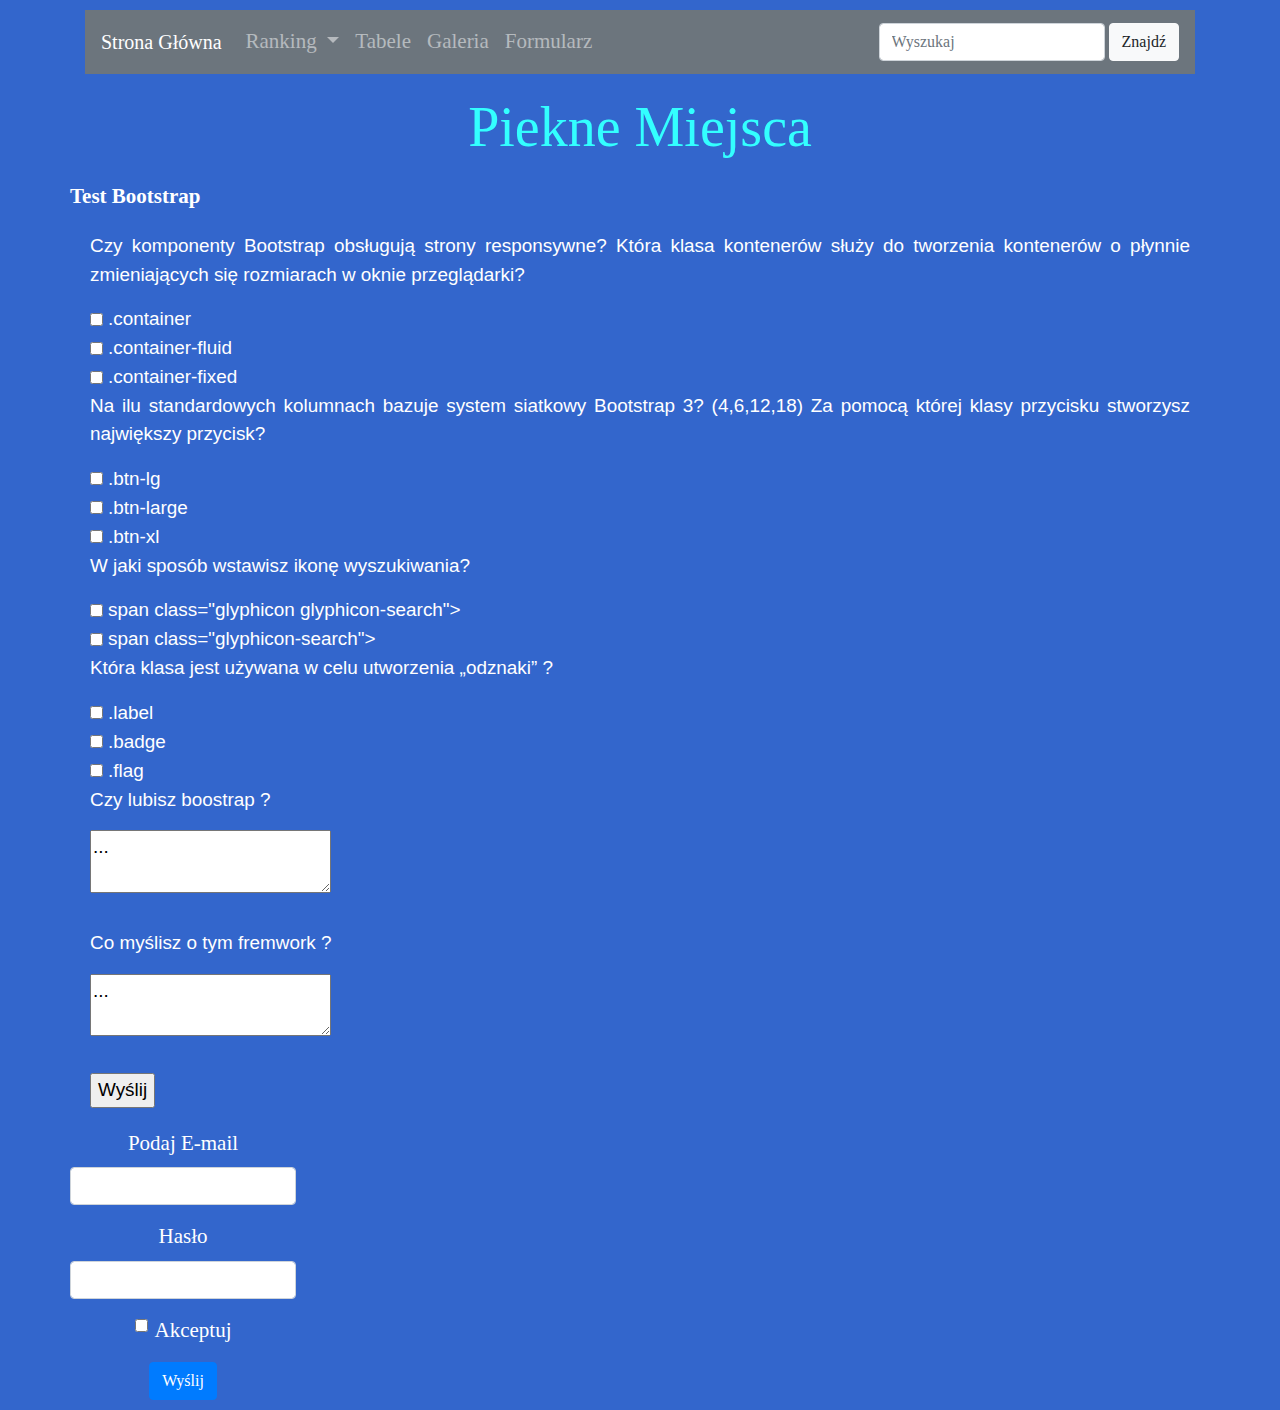
<file: Projekt2/formularz.html>
<!DOCTYPE html>
<html lang="pl">
<head>

	<meta charset="utf-8">
	<meta name="viewport" content="width=device-width, initial-scale=1, shrink-to-fit=no">
	<title>Piekne miejsca</title>
	<meta name="author" content="Dawid Laskowski">
	<meta http-equiv="X-Ua-Compatible" content="IE=edge">
	
	<link rel="stylesheet" href="css/bootstrap.min.css">
	<link rel="stylesheet" href="style.css">
	<link href="https://fonts.googleapis.com/css?family=Open+Sans:400,700&amp;subset=latin-ext" rel="stylesheet">
	<script src=" js/bootstrap.js"></script>

		
	
</head>

<body>
	
	<main>
		
		<section class="zdjecie">
		
			<div class="container">
				
			<header>
				<nav class="navbar navbar-dark bg-secondary navbar-expand-lg">
		
				<a class="navbar-brand" href="index.html">Strona Główna</a>
		
				<button class="navbar-toggler" type="button" data-toggle="collapse" data-target="#menu" aria-controls="menu" aria-expanded="false" aria-label="Przełącznik nawigacji">
					<span class="navbar-toggler-icon"></span>
				</button>
		
			<div class="collapse navbar-collapse" id="menu">
			
				<ul class="navbar-nav mr-auto">
									
					<li class="nav-item dropdown">
						<a class="nav-link dropdown-toggle" data-toggle="dropdown" role="button"> Ranking </a>
						
						<div class="dropdown-menu" aria-labelledby="submenu">
						
							<a class="dropdown-item"> Najpiękniejsze miejsca </a>
							<a class="dropdown-item">Najbardziej spotykane </a>
							
							<div class="dropdown-divider"></div>
							
							<a class="dropdown-item"> Najciekawsze miejsca </a>
							<a class="dropdown-item"> Najchętniej odwiedzane </a>
						
						</div>
						
					</li>
					
					<li class="nav-item">
						<a class="nav-link" href="tabele.html"> Tabele </a>
					</li>
					
					<li class="nav-item">
						<a class="nav-link" href="galeria.html"> Galeria </a>
					</li>
					
					<li class="nav-item">
						<a class="nav-link" href="formularz.html"> Formularz </a>
					</li>
				
				</ul>
			
				<form class="form-inline">
				
					<input class="form-control mr-1" type="search" placeholder="Wyszukaj" aria-label="Wyszukaj">
					<button class="btn btn-light" type="submit">Znajdź</button>
				
				</form>
			
			</div>
		
		</nav>
					
				<h1>Piekne Miejsca</h1>
				
				</header>
				
				<div class="row">
				<b> Test Bootstrap </b>
				<div class ="formularz">
				<p>Czy komponenty Bootstrap obsługują strony responsywne? Która klasa kontenerów służy do tworzenia kontenerów o płynnie zmieniających się rozmiarach w oknie przeglądarki? </p>
				<div class="form-check form-check-inline">
				<input class="form-check-input" type="checkbox" id="inlineCheckbox1" value="option1">
				<label class="form-check-label" for="inlineCheckbox1">.container</label>
				</div></br>
				<div class="form-check form-check-inline">
				<input class="form-check-input" type="checkbox" id="inlineCheckbox2" value="option2">
				<label class="form-check-label" for="inlineCheckbox2">.container-fluid</label>
				</div></br>
				<div class="form-check form-check-inline">
				<input class="form-check-input" type="checkbox" id="inlineCheckbox2" value="option2">
				<label class="form-check-label" for="inlineCheckbox2">.container-fixed</label>
				</div></br>
 
				<p>Na ilu standardowych  kolumnach bazuje system siatkowy Bootstrap 3? (4,6,12,18)
					Za pomocą której klasy przycisku stworzysz największy przycisk?</p>
				<div class="form-check form-check-inline">
				<input class="form-check-input" type="checkbox">
				<label class="form-check-label" for="inlineCheckbox1">.btn-lg</label>
				</div></br>
				<div class="form-check form-check-inline">
				<input class="form-check-input" type="checkbox">
				<label class="form-check-label" for="inlineCheckbox2">.btn-large</label>
				</div></br>
				<div class="form-check form-check-inline">
				<input class="form-check-input" type="checkbox">
				<label class="form-check-label" for="inlineCheckbox2">.btn-xl</label>
				</div></br>

				<p> W jaki sposób wstawisz ikonę wyszukiwania? </p>
				<div class="form-check form-check-inline">
				<input class="form-check-input" type="checkbox">
				<label class="form-check-label" for="inlineCheckbox1">span class="glyphicon glyphicon-search"></span></label>
				</div></br>
				<div class="form-check form-check-inline">
				<input class="form-check-input" type="checkbox">
				<label class="form-check-label" for="inlineCheckbox2"> span class="glyphicon-search"></span></label></br>
				</div></br>
				<p> Która klasa jest używana w celu utworzenia „odznaki” ? </p>
				<div class="form-check form-check-inline">
				<input class="form-check-input" type="checkbox">
				<label class="form-check-label" for="inlineCheckbox1">.label</label>
				</div></br>
				<div class="form-check form-check-inline">
				<input class="form-check-input" type="checkbox">
				<label class="form-check-label" for="inlineCheckbox2">.badge</label></br>
				</div></br>
				<div class="form-check form-check-inline">
				<input class="form-check-input" type="checkbox">
				<label class="form-check-label" for="inlineCheckbox2">.flag</label></br>
				</div></br>
			
				<p> Czy lubisz boostrap ? </p> 
				<textarea>... </textarea> </br>
				<br>
				<p> Co myślisz o tym  fremwork ? </p> 
				<textarea>... </textarea></br> 
				<br>
				<input type="submit" value="Wyślij"/>
				</div>	
					<form>
				<div class="form-group">
				<label for="exampleInputEmail1">Podaj E-mail</label>
				<input type="email" class="form-control">
				</div>
				<div class="form-group">
				<label for="exampleInputPassword1">Hasło</label>
				<input type="password" class="form-control">
				</div>
				<div class="form-group form-check">
				<input type="checkbox" class="form-check-input">
				<label class="form-check-label" for="exampleCheck1">Akceptuj</label>
				</div>
				<button type="submit" class="btn btn-primary">Wyślij</button>
				</form>
				</div>		
				</div>
				
			</div>	
				
		</section>
		
	</main>
	
	<script src="https://code.jquery.com/jquery-3.5.1.slim.min.js" integrity="sha384-DfXdz2htPH0lsSSs5nCTpuj/zy4C+OGpamoFVy38MVBnE+IbbVYUew+OrCXaRkfj" crossorigin="anonymous"></script>
	<script src="https://cdn.jsdelivr.net/npm/popper.js@1.16.1/dist/umd/popper.min.js" integrity="sha384-9/reFTGAW83EW2RDu2S0VKaIzap3H66lZH81PoYlFhbGU+6BZp6G7niu735Sk7lN" crossorigin="anonymous"></script>
	<script src="https://cdn.jsdelivr.net/npm/bootstrap@4.5.3/dist/js/bootstrap.min.js" integrity="sha384-w1Q4orYjBQndcko6MimVbzY0tgp4pWB4lZ7lr30WKz0vr/aWKhXdBNmNb5D92v7s" crossorigin="anonymous"></script>
	<script src="js/bootstrap.min.js"></script>
	
</body>
</html>
</file>
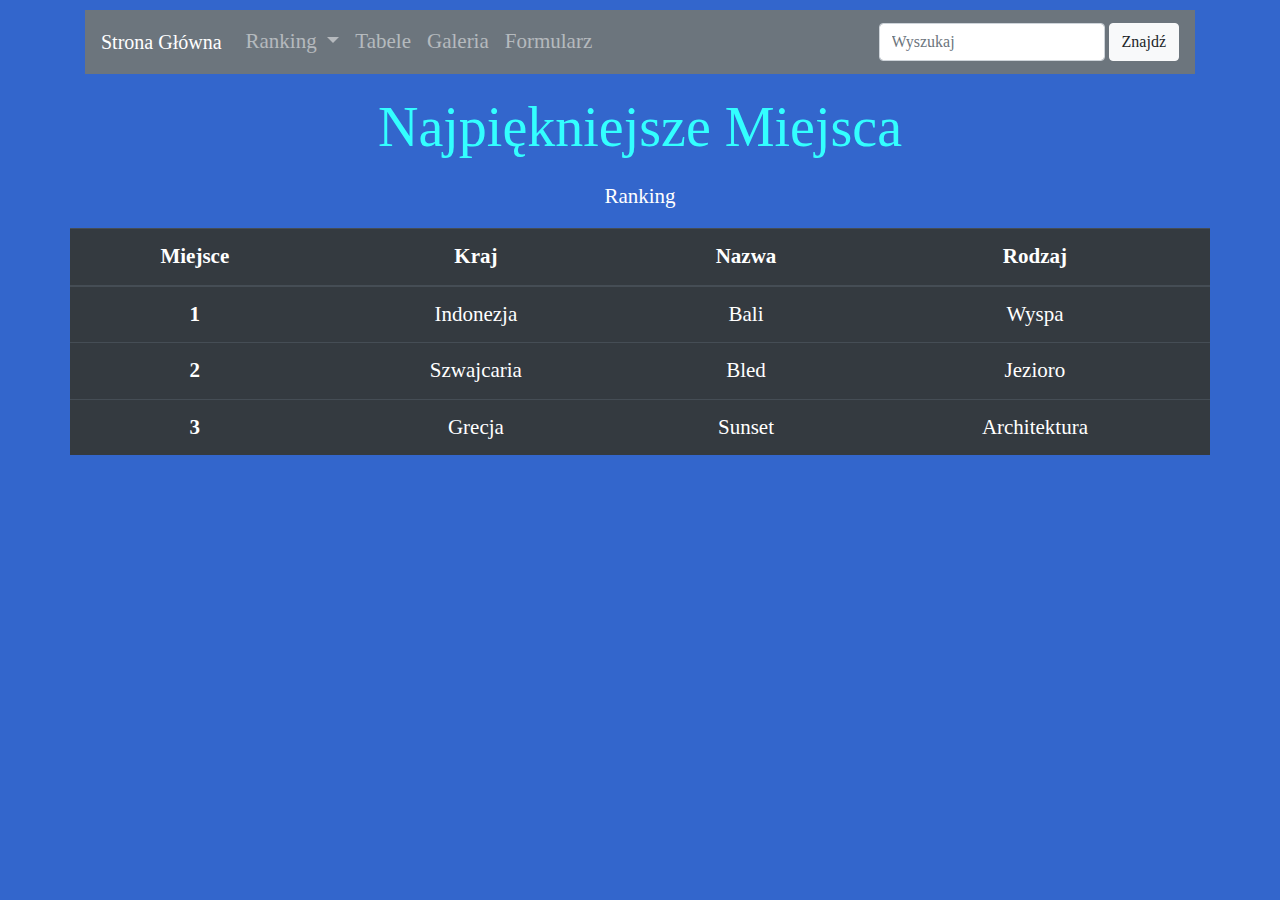
<file: Projekt2/tabele.html>
<!DOCTYPE html>
<html lang="pl">
<head>

	<meta charset="utf-8">
	<meta name="viewport" content="width=device-width, initial-scale=1, shrink-to-fit=no">
	<title>Piekne miejsca</title>
	<meta name="author" content="Dawid Laskowski">
	<meta http-equiv="X-Ua-Compatible" content="IE=edge">
	
	<link rel="stylesheet" href="css/bootstrap.min.css">
	<link rel="stylesheet" href="style.css">
	<link href="https://fonts.googleapis.com/css?family=Open+Sans:400,700&amp;subset=latin-ext" rel="stylesheet">
	<script src=" js/bootstrap.js"></script>

		
	
</head>

<body>
	
	<main>
		
		<section class="zdjecie">
		
			<div class="container">
				
			<header>
				<nav class="navbar navbar-dark bg-secondary navbar-expand-lg">
		
				<a class="navbar-brand" href="index.html">Strona Główna</a>
		
				<button class="navbar-toggler" type="button" data-toggle="collapse" data-target="#menu" aria-controls="menu" aria-expanded="false" aria-label="Przełącznik nawigacji">
					<span class="navbar-toggler-icon"></span>
				</button>
		
			<div class="collapse navbar-collapse" id="menu">
			
				<ul class="navbar-nav mr-auto">
									
					<li class="nav-item dropdown">
						<a class="nav-link dropdown-toggle" data-toggle="dropdown" role="button"> Ranking </a>
						
						<div class="dropdown-menu" aria-labelledby="submenu">
						
							<a class="dropdown-item"> Najpiękniejsze miejsca </a>
							<a class="dropdown-item">Najbardziej spotykane </a>
							
							<div class="dropdown-divider"></div>
							
							<a class="dropdown-item"> Najciekawsze miejsca </a>
							<a class="dropdown-item"> Najchętniej odwiedzane </a>
						
						</div>
						
					</li>
					
					<li class="nav-item">
						<a class="nav-link" href="tabele.html"> Tabele </a>
					</li>
					
					<li class="nav-item">
						<a class="nav-link" href="galeria.html"> Galeria </a>
					</li>
					
					<li class="nav-item">
						<a class="nav-link" href="formularz.html"> Formularz </a>
					</li>
				
				</ul>
			
				<form class="form-inline">
				
					<input class="form-control mr-1" type="search" placeholder="Wyszukaj" aria-label="Wyszukaj">
					<button class="btn btn-light" type="submit">Znajdź</button>
				
				</form>
			
			</div>
		
		</nav>
					
					<h1>Najpiękniejsze Miejsca</h1>
					<p>Ranking</p>
						
				</header>
				
				<div class="row">
				 
				<table class="table table-dark">
  <thead>
    <tr>
      <th>Miejsce</th>
      <th>Kraj</th>
      <th>Nazwa</th>
      <th>Rodzaj</th>
    </tr>
  </thead>
  <tbody>
    <tr>
      <th scope="row">1</th>
      <td>Indonezja</td>
      <td>Bali</td>
      <td>Wyspa</td>
    </tr>
    <tr>
      <th scope="row">2</th>
      <td>Szwajcaria</td>
      <td>Bled</td>
      <td>Jezioro</td>
    </tr>
    <tr>
      <th scope="row">3</th>
      <td>Grecja</td>
      <td>Sunset</td>
      <td>Architektura</td>
    </tr>
  </tbody>
</table>
				
					
				</div>
				
			</div>	
				
		</section>
		
	</main>
	
	<script src="https://code.jquery.com/jquery-3.5.1.slim.min.js" integrity="sha384-DfXdz2htPH0lsSSs5nCTpuj/zy4C+OGpamoFVy38MVBnE+IbbVYUew+OrCXaRkfj" crossorigin="anonymous"></script>
	<script src="https://cdn.jsdelivr.net/npm/popper.js@1.16.1/dist/umd/popper.min.js" integrity="sha384-9/reFTGAW83EW2RDu2S0VKaIzap3H66lZH81PoYlFhbGU+6BZp6G7niu735Sk7lN" crossorigin="anonymous"></script>
	<script src="https://cdn.jsdelivr.net/npm/bootstrap@4.5.3/dist/js/bootstrap.min.js" integrity="sha384-w1Q4orYjBQndcko6MimVbzY0tgp4pWB4lZ7lr30WKz0vr/aWKhXdBNmNb5D92v7s" crossorigin="anonymous"></script>
	<script src="js/bootstrap.min.js"></script>
	
</body>
</html>
</file>
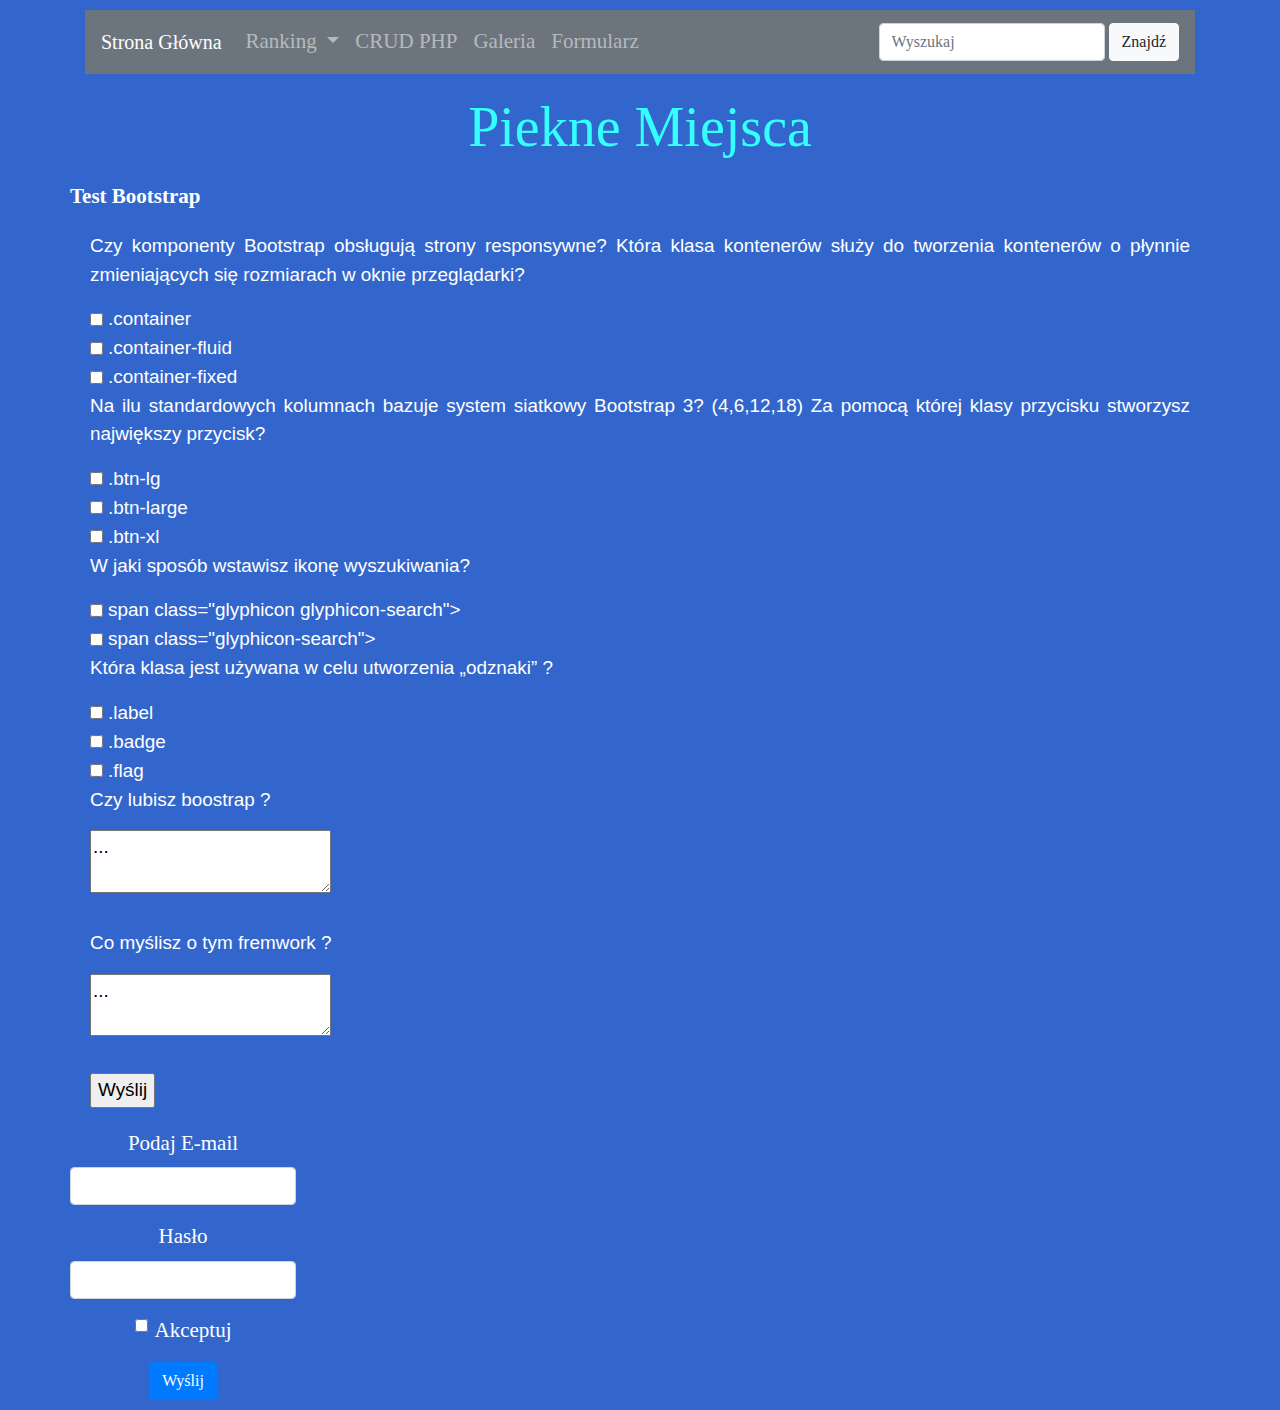
<file: Projekt3/formularz.html>
<!DOCTYPE html>
<html lang="pl">
<head>

	<meta charset="utf-8">
	<meta name="viewport" content="width=device-width, initial-scale=1, shrink-to-fit=no">
	<title>Piekne miejsca</title>
	<meta name="author" content="Dawid Laskowski">
	<meta http-equiv="X-Ua-Compatible" content="IE=edge">
	
	<link rel="stylesheet" href="css/bootstrap.min.css">
	<link rel="stylesheet" href="style.css">
	<link href="https://fonts.googleapis.com/css?family=Open+Sans:400,700&amp;subset=latin-ext" rel="stylesheet">
	<script src=" js/bootstrap.js"></script>

		
	
</head>

<body>
	
	<main>
		
		<section class="zdjecie">
		
			<div class="container">
				
			<header>
				<nav class="navbar navbar-dark bg-secondary navbar-expand-lg">
		
				<a class="navbar-brand" href="index.html">Strona Główna</a>
		
				<button class="navbar-toggler" type="button" data-toggle="collapse" data-target="#menu" aria-controls="menu" aria-expanded="false" aria-label="Przełącznik nawigacji">
					<span class="navbar-toggler-icon"></span>
				</button>
		
			<div class="collapse navbar-collapse" id="menu">
			
				<ul class="navbar-nav mr-auto">
									
					<li class="nav-item dropdown">
						<a class="nav-link dropdown-toggle" data-toggle="dropdown" role="button"> Ranking </a>
						
						<div class="dropdown-menu" aria-labelledby="submenu">
						
							<a class="dropdown-item"> Najpiękniejsze miejsca </a>
							<a class="dropdown-item">Najbardziej spotykane </a>
							
							<div class="dropdown-divider"></div>
							
							<a class="dropdown-item"> Najciekawsze miejsca </a>
							<a class="dropdown-item"> Najchętniej odwiedzane </a>
						
						</div>
						
					</li>
					
					<li class="nav-item">
						<a class="nav-link" href="tabele.php"> CRUD PHP </a>
					</li>
					
					<li class="nav-item">
						<a class="nav-link" href="galeria.html"> Galeria </a>
					</li>
					
					<li class="nav-item">
						<a class="nav-link" href="formularz.html"> Formularz </a>
					</li>
				
				</ul>
			
				<form class="form-inline">
				
					<input class="form-control mr-1" type="search" placeholder="Wyszukaj" aria-label="Wyszukaj">
					<button class="btn btn-light" type="submit">Znajdź</button>
				
				</form>
			
			</div>
		
		</nav>
					
				<h1>Piekne Miejsca</h1>
				
				</header>
				
				<div class="row">
				<b> Test Bootstrap </b>
				<div class ="formularz">
				<p>Czy komponenty Bootstrap obsługują strony responsywne? Która klasa kontenerów służy do tworzenia kontenerów o płynnie zmieniających się rozmiarach w oknie przeglądarki? </p>
				<div class="form-check form-check-inline">
				<input class="form-check-input" type="checkbox" id="inlineCheckbox1" value="option1">
				<label class="form-check-label" for="inlineCheckbox1">.container</label>
				</div></br>
				<div class="form-check form-check-inline">
				<input class="form-check-input" type="checkbox" id="inlineCheckbox2" value="option2">
				<label class="form-check-label" for="inlineCheckbox2">.container-fluid</label>
				</div></br>
				<div class="form-check form-check-inline">
				<input class="form-check-input" type="checkbox" id="inlineCheckbox2" value="option2">
				<label class="form-check-label" for="inlineCheckbox2">.container-fixed</label>
				</div></br>
 
				<p>Na ilu standardowych  kolumnach bazuje system siatkowy Bootstrap 3? (4,6,12,18)
					Za pomocą której klasy przycisku stworzysz największy przycisk?</p>
				<div class="form-check form-check-inline">
				<input class="form-check-input" type="checkbox">
				<label class="form-check-label" for="inlineCheckbox1">.btn-lg</label>
				</div></br>
				<div class="form-check form-check-inline">
				<input class="form-check-input" type="checkbox">
				<label class="form-check-label" for="inlineCheckbox2">.btn-large</label>
				</div></br>
				<div class="form-check form-check-inline">
				<input class="form-check-input" type="checkbox">
				<label class="form-check-label" for="inlineCheckbox2">.btn-xl</label>
				</div></br>

				<p> W jaki sposób wstawisz ikonę wyszukiwania? </p>
				<div class="form-check form-check-inline">
				<input class="form-check-input" type="checkbox">
				<label class="form-check-label" for="inlineCheckbox1">span class="glyphicon glyphicon-search"></span></label>
				</div></br>
				<div class="form-check form-check-inline">
				<input class="form-check-input" type="checkbox">
				<label class="form-check-label" for="inlineCheckbox2"> span class="glyphicon-search"></span></label></br>
				</div></br>
				<p> Która klasa jest używana w celu utworzenia „odznaki” ? </p>
				<div class="form-check form-check-inline">
				<input class="form-check-input" type="checkbox">
				<label class="form-check-label" for="inlineCheckbox1">.label</label>
				</div></br>
				<div class="form-check form-check-inline">
				<input class="form-check-input" type="checkbox">
				<label class="form-check-label" for="inlineCheckbox2">.badge</label></br>
				</div></br>
				<div class="form-check form-check-inline">
				<input class="form-check-input" type="checkbox">
				<label class="form-check-label" for="inlineCheckbox2">.flag</label></br>
				</div></br>
			
				<p> Czy lubisz boostrap ? </p> 
				<textarea>... </textarea> </br>
				<br>
				<p> Co myślisz o tym  fremwork ? </p> 
				<textarea>... </textarea></br> 
				<br>
				<input type="submit" value="Wyślij"/>
				</div>	
					<form>
				<div class="form-group">
				<label for="exampleInputEmail1">Podaj E-mail</label>
				<input type="email" class="form-control">
				</div>
				<div class="form-group">
				<label for="exampleInputPassword1">Hasło</label>
				<input type="password" class="form-control">
				</div>
				<div class="form-group form-check">
				<input type="checkbox" class="form-check-input">
				<label class="form-check-label" for="exampleCheck1">Akceptuj</label>
				</div>
				<button type="submit" class="btn btn-primary">Wyślij</button>
				</form>
				</div>		
				</div>
				
			</div>	
				
		</section>
		
	</main>
	
	<script src="https://code.jquery.com/jquery-3.5.1.slim.min.js" integrity="sha384-DfXdz2htPH0lsSSs5nCTpuj/zy4C+OGpamoFVy38MVBnE+IbbVYUew+OrCXaRkfj" crossorigin="anonymous"></script>
	<script src="https://cdn.jsdelivr.net/npm/popper.js@1.16.1/dist/umd/popper.min.js" integrity="sha384-9/reFTGAW83EW2RDu2S0VKaIzap3H66lZH81PoYlFhbGU+6BZp6G7niu735Sk7lN" crossorigin="anonymous"></script>
	<script src="https://cdn.jsdelivr.net/npm/bootstrap@4.5.3/dist/js/bootstrap.min.js" integrity="sha384-w1Q4orYjBQndcko6MimVbzY0tgp4pWB4lZ7lr30WKz0vr/aWKhXdBNmNb5D92v7s" crossorigin="anonymous"></script>
	<script src="js/bootstrap.min.js"></script>
	
</body>
</html>
</file>
<file: Projekt/css/fontello.css>
@font-face {
  font-family: 'fontello';
  src: url('../font/fontello.eot?49170314');
  src: url('../font/fontello.eot?49170314#iefix') format('embedded-opentype'),
       url('../font/fontello.woff?49170314') format('woff'),
       url('../font/fontello.ttf?49170314') format('truetype'),
       url('../font/fontello.svg?49170314#fontello') format('svg');
  font-weight: normal;
  font-style: normal;
}
/* Chrome hack: SVG is rendered more smooth in Windozze. 100% magic, uncomment if you need it. */
/* Note, that will break hinting! In other OS-es font will be not as sharp as it could be */
/*
@media screen and (-webkit-min-device-pixel-ratio:0) {
  @font-face {
    font-family: 'fontello';
    src: url('../font/fontello.svg?49170314#fontello') format('svg');
  }
}
*/
 
 [class^="icon-"]:before, [class*=" icon-"]:before {
  font-family: "fontello";
  font-style: normal;
  font-weight: normal;
  speak: none;
 
  display: inline-block;
  text-decoration: inherit;
  width: 1em;
  margin-right: .2em;
  text-align: center;
  /* opacity: .8; */
 
  /* For safety - reset parent styles, that can break glyph codes*/
  font-variant: normal;
  text-transform: none;
 
  /* fix buttons height, for twitter bootstrap */
  line-height: 1em;
 
  /* Animation center compensation - margins should be symmetric */
  /* remove if not needed */
  margin-left: .2em;
 
  /* you can be more comfortable with increased icons size */
  /* font-size: 120%; */
 
  /* Font smoothing. That was taken from TWBS */
  -webkit-font-smoothing: antialiased;
  -moz-osx-font-smoothing: grayscale;
 
  /* Uncomment for 3D effect */
  /* text-shadow: 1px 1px 1px rgba(127, 127, 127, 0.3); */
}
 
.icon-facebook:before { content: '\e800'; font-size: 72px; margin-top: 40px;} /* '' */
.icon-youtube:before { content: '\e801'; font-size: 72px; margin-top: 40px;} /* '' */
.icon-twitter:before { content: '\e802'; font-size: 72px; margin-top: 40px;} /* '' */
.icon-gplus:before { content: '\e803'; font-size: 72px; margin-top: 40px;} /* '' */
</file>
<file: Projekt2/style.css>
body
{
	background-color: #3366CC;
	font-family: ' Verdana ';sans-serif;
    font-size: 21px;
	color: #FFFFFF;
   
}

h1
{
	font-size: 56px;
	margin: 20px;
	font-family: 'Monotype Corsiva';sans-serif;
	color: #33FFFF;
	text-align: center;
}


.zdjecie
{
	text-align: center;
}

.zdjecie img
{
	width: 100%;
	height: auto;
 
}


.zdjecie
{
	margin: 10px;
}

.zdjecie figcaption
{
	margin-top: 15px;
}

.navbar a
{
	color:#fff
}
.formularz
{
	text-align: left;
	text-align: justify;
	font-family: 'Arial';sans-serif;
	font-size: 90%;
	color:white;
	padding: 20px;
}
</file>
<file: Projekt3/style.css>
body
{
	background-color: #3366CC;
	font-family: ' Verdana ';sans-serif;
    font-size: 21px;
	color: #FFFFFF;
	 
   
}

h1
{
	font-size: 56px;
	margin: 20px;
	font-family: 'Monotype Corsiva';sans-serif;
	color: #33FFFF;
	text-align: center;
}


.zdjecie
{
	text-align: center;
}

.zdjecie img
{
	width: 100%;
	height: auto;
 
}


.zdjecie
{
	margin: 10px;
}

.zdjecie figcaption
{
	margin-top: 15px;
}

.navbar a
{
	color:#fff
}
.formularz
{
	text-align: left;
	text-align: justify;
	font-family: 'Arial';sans-serif;
	font-size: 90%;
	color:white;
	padding: 20px;
}
</file>
<file: Projekt/style.css>
/* reset CSS */ 

html, body, div, span, object, iframe, h1, h2, h3, h4, h5, h6, p, blockquote, pre, a, abbr, acronym, address, big, cite, code, del, dfn, em, img, ins, kbd, q, s, samp,small, strike, strong, sub, sup, tt, var, b, u, i, center, dl, dt, dd, ol, ul, li, fieldset, form, label, legend,table, caption, tbody, tfoot, thead, tr, th, td, article, aside, canvas, details, embed, figure, figcaption, footer, header, hgroup, menu, nav, output, ruby, section, summary,time, mark, audio, video
{ 
margin: 0; 
padding: 0; 
border: 0; 
font-size: 100%; 
vertical-align: baseline; 

} 
body
{
	font-family: Arial, Helvetica, sans-serif;
	font-size: 17px;
	background-image: url(img/tlo.jpg);
	 
}

 #box
{
	width: 90%;
	margin-right:auto;	
	background-color: silver;
	
}
 

h1.logo
{
	width: 99%;
	height: 100px;
	background-color: #3333CC;	
	font-size: 300%;
 	color: #ddd;
	text-align: center;
	text-transform:uppercase;
	padding:0.5% 0.5% 0.5% 0.5%;
  }
h2
{
	font-size: 170%;
	text-align:center;
	color:white;
	font-family: verdana,sans-serif; 

}
h3
{
	font-size: 34px;
	padding: 10px;
}
 .tekst1
 {
	 text-align: center;
	 padding: 10px;
	 
 }
  .tekst2
 {
	
	 padding: 20px;
	  
	 
 }
nav
{
	width: 99%;
	height: 60px;
	background-color: #009999;	
	text-align: center;
	padding:0.2% 0.5% 0.2% 0.5%;
	
}
.menu
{
	list-style-type: none;
	margin: 0;
	font-size: 148%;
	min-height: 68%;
	line-height: 200%;
	padding:0.2% 0.5% 0.2% 0.5%;
}


.menu > li
{
	display: inline-block;
	padding-left: 20px;
	padding-right: 20px;
	border-right: 1px dashed #0a2b42;
}

.menu > li:first-child
{
	border-left: 1px dashed #0a2b42;
}

.menu a
{
	color: #fff;
	text-decoration: none;
}

.menu a:hover
{
	color: #0a2b42;
}

aside
{
	width: 24.5%;
	height: 2000px;
	background-color: #006699;	
	float:left;	
	padding:0.5% 0.5% 0.5% 0.5%;
	letter-spacing: 5px;
	color: #ddd;
	text-align: left;
}
 
.kategoria ul
{
	margin-bottom: 15px;
	padding:25px;
}

.zasoby	ul
{
margin:0px; 
padding:10px; 
list-style-type: none ; 
}
 

.zasoby > li
{
	
	padding-left: 20px;
	padding-right: 20px;
	border-right: 1px dashed #0a2b42;
}

.zasoby > li:first-child
{
	border-left: 1px dashed #0a2b42;
}

.zasoby a
{
	color: #fff;
	text-decoration: none;
}

.zasoby a:hover
{
	color: #0a2b42;
}
#main
{
	width: 73.5%;
	height: 2000px;
	background-color: #336666	;	
	float:left;
	padding:0.5% 0.5% 0.5% 0.5%;
}
#content
{
	width:99%;
	height: 2502px;
	background-color: #336666	;	
	float:left;
	padding:0.2% 0.5% 0.2% 0.5%;
}
.zdjecie
{
	 
	margin-top: 10px;
	text-align:center;
	 
}
.zdjecie1
{
	display: inline-block;
	margin-top: 10px;
 
	
	
} 
figure img 
{ 
  border: 1px solid #666;
  background-color: #FFF;
  padding: 4px; 
 
} 
figcaption
{ 
  font: 1.1em/normal Arial, Helvetica, sans-serif; 
  margin: 10px 0 0 0;
  
} 
figure 
{ 
  float: left; 
  margin: 0 10px 10px 10px;
  vertical-align: top; 
 
} 
img
{
    max-width: 50%;
    
}
article p{ 
    text-align:justify; 
    text-indent:2em; 
    font-family:serif; 
    font-size:18px; 
    line-height:20px; 
} 
footer
{
	width: 99%;
	height: 150px;
	background-color: #3333CC;
	margin-left:auto;
	margin-right:auto;
	padding:0.2% 0.5% 0.2% 0.5%;
	color: white;	
	text-align: center;
 	
}
.socials
{
	width:100%;
	text-align: center;
	
}

.socialdivs
{
	width: 1000px;
	margin-left: auto;
	margin-right: auto;
 
}

.fb
{
	width: 150px;
	height: 150px;
	float:left;
}

.fb:hover
{
	background-color: #4668b3;
}

.yt
{
	width: 150px;
	height: 150px;
	float:left;
}

.yt:hover
{
	background-color: #4668b3;
}

.gplus
{
	width: 150px;
	height: 150px;
	float:left;
}

.gplus:hover
{
	background-color: #4668b3;
}
td 
{
	border: 1px solid black;
	text-align:center;
} 
table
{
    margin: 0;
    padding: 0;
    border-bottom: 1px solid black;
}
.tabelka
{
	background-color: #4CAF50;
    color: white;
	width:52%;
	margin-left: 23%
}
.formularz
{
	text-align: center;
	font-size: 24px;
	color:white;
	padding: 20px;
}
</file>
